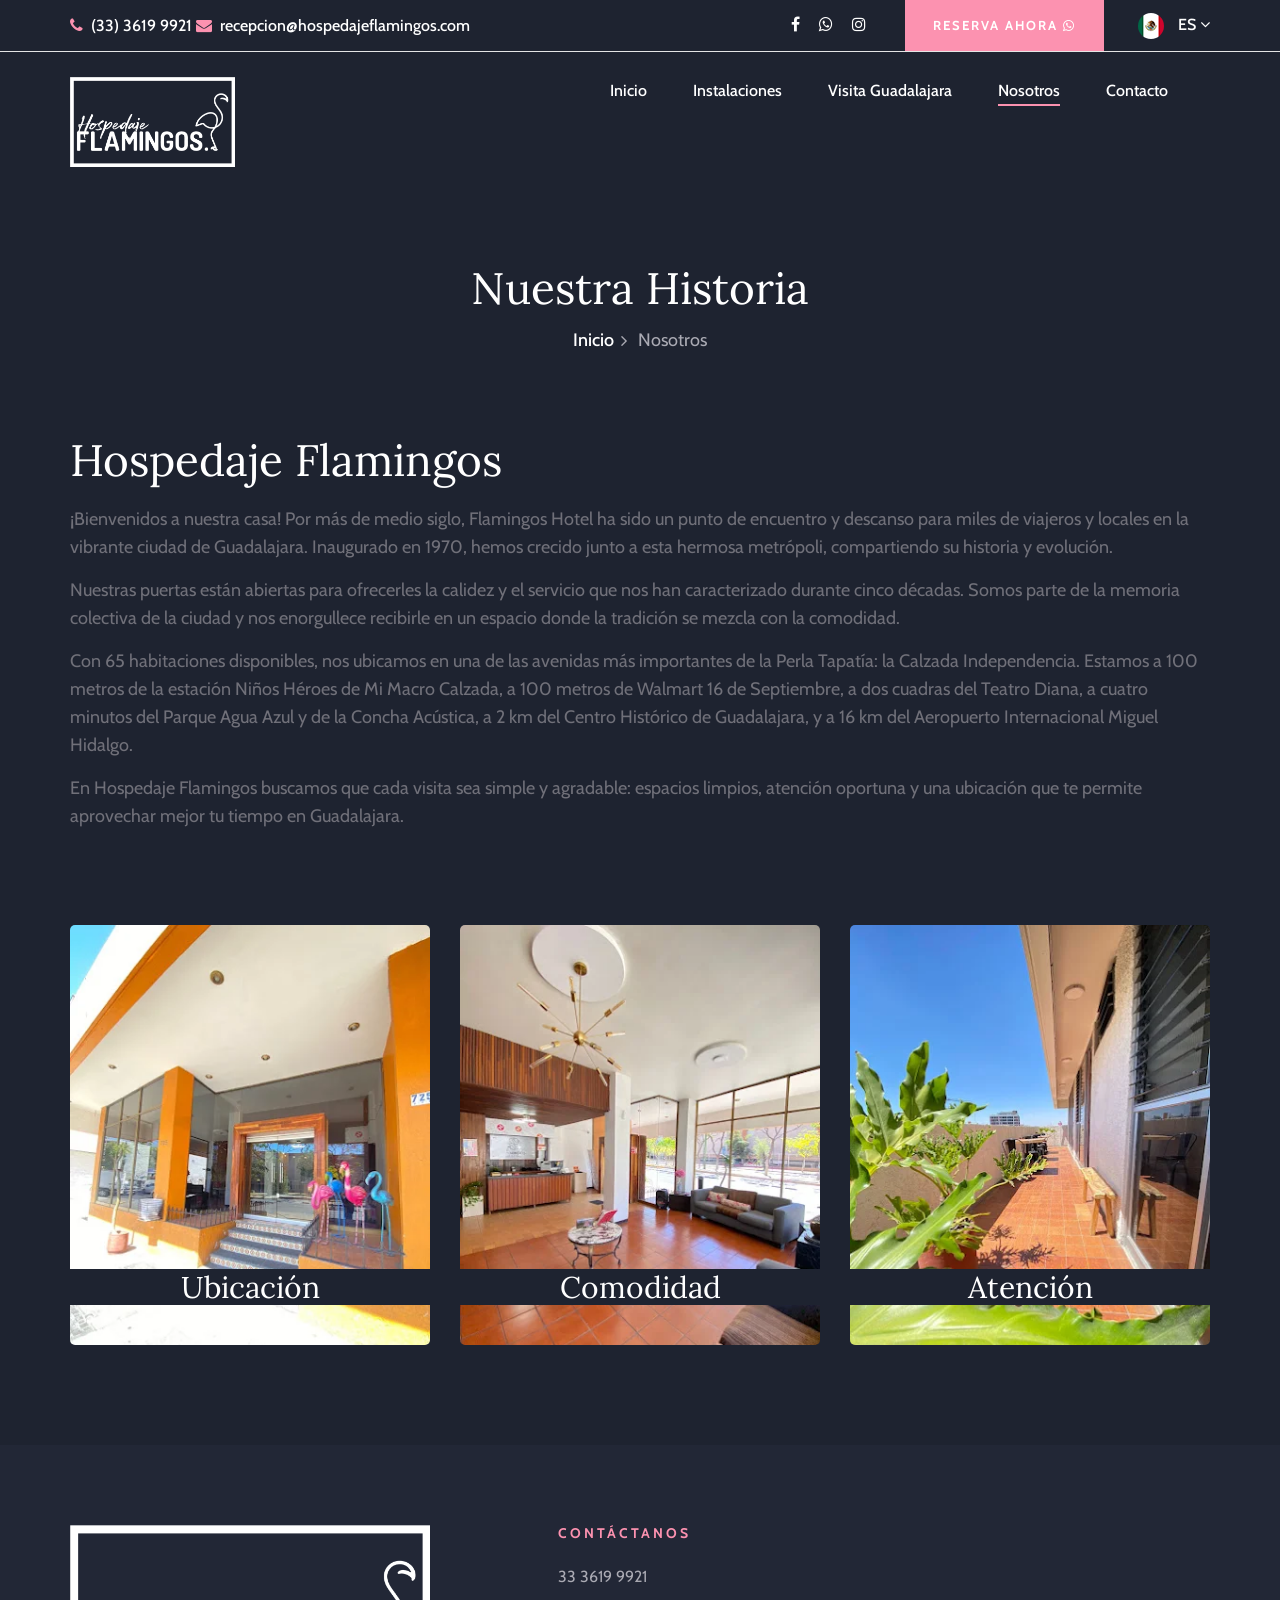
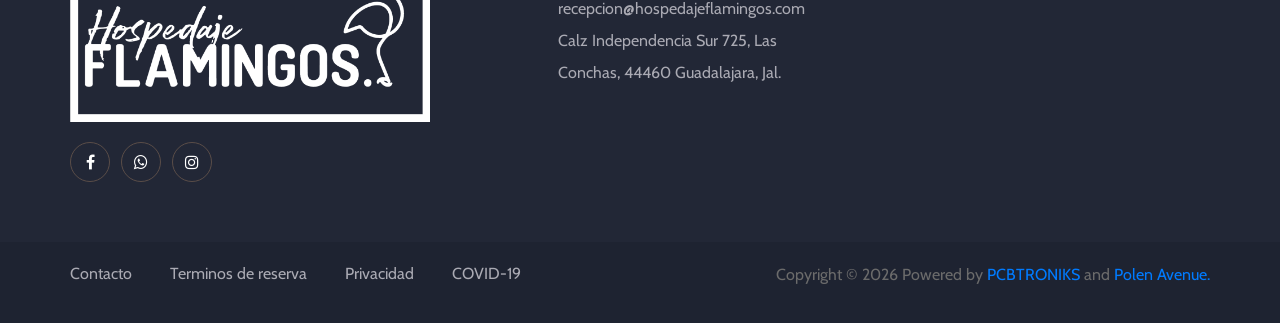
<file: about-us.html>
﻿<!DOCTYPE html>
<html lang="es">

<head>
    <meta charset="UTF-8">
    <meta name="description"
        content="Hospedaje Flamingos en Guadalajara: habitaciones cómodas, ubicación céntrica y atención para una estancia práctica y agradable.">
    <meta name="keywords"
        content="Hospedaje Flamingos, Guadalajara, hotel en Guadalajara, centro, habitaciones, wifi, restaurante, recepción 24 horas">
    <meta name="viewport" content="width=device-width, initial-scale=1.0">
    <meta http-equiv="X-UA-Compatible" content="ie=edge">
    <title>Hospedaje Flamingos - Hotel en Guadalajara</title>

    <!-- Google Font -->
    <link href="https://fonts.googleapis.com/css?family=Lora:400,700&display=swap" rel="stylesheet">
    <link href="https://fonts.googleapis.com/css?family=Cabin:400,500,600,700&display=swap" rel="stylesheet">

    <!-- icon -->
    <link rel="apple-touch-icon" sizes="60x60" href="img/apple-icon-60x60.png">
    <link rel="apple-touch-icon" sizes="72x72" href="img/apple-icon-72x72.png">
    <link rel="apple-touch-icon" sizes="76x76" href="img/apple-icon-76x76.png">
    <link rel="apple-touch-icon" sizes="114x114" href="img/apple-icon-114x114.png">
    <link rel="apple-touch-icon" sizes="120x120" href="img/apple-icon-120x120.png">
    <link rel="apple-touch-icon" sizes="144x144" href="img/apple-icon-144x144.png">
    <link rel="apple-touch-icon" sizes="152x152" href="img/apple-icon-152x152.png">
    <link rel="apple-touch-icon" sizes="180x180" href="img/apple-icon-180x180.png">
    <link rel="icon" type="image/png" sizes="192x192" href="img/android-icon-192x192.png">
    <link rel="icon" type="image/png" sizes="32x32" href="img/favicon-32x32.png">
    <link rel="icon" type="image/png" sizes="96x96" href="img/favicon-96x96.png">
    <link rel="icon" type="image/png" sizes="16x16" href="img/favicon-16x16.png">
    <link rel="manifest" href="img/manifest.json">
    <meta name="msapplication-TileColor" content="#ffffff">
    <meta name="msapplication-TileImage" content="img/ms-icon-144x144.png">
    <meta name="theme-color" content="#ffffff">

    <!-- Css Styles -->
    <link rel="stylesheet" href="css/bootstrap.min.css" type="text/css">
    <link rel="stylesheet" href="css/font-awesome.min.css" type="text/css">
    <link rel="stylesheet" href="css/elegant-icons.css" type="text/css">
    <link rel="stylesheet" href="css/flaticon.css" type="text/css">
    <link rel="stylesheet" href="css/owl.carousel.min.css" type="text/css">
    <link rel="stylesheet" href="css/nice-select.css" type="text/css">
    <link rel="stylesheet" href="css/jquery-ui.min.css" type="text/css">
    <link rel="stylesheet" href="css/magnific-popup.css" type="text/css">
    <link rel="stylesheet" href="css/slicknav.min.css" type="text/css">
    <link rel="stylesheet" href="css/style.css?v=6" type="text/css">
</head>

<body style="background-color: #1e2330; color: white;">
    <!-- Page Preloder -->
    <div id="preloder" style="background-color: #1e2330;">
        <div class="loader"></div>
    </div>

    <!-- Offcanvas Menu Section Begin MOBIL-->
    <div class="offcanvas-menu-overlay"></div>
    <div class="canvas-open">
        <i class="icon_menu"></i>
    </div>
    <div class="offcanvas-menu-wrapper">
        <div class="canvas-close">
            <i class="icon_close"></i>
        </div>
        <div class="header-configure-area">
            <div class="language-option">
                <img src="img/flag-mx.png" alt="">
                <span>ES <i class="fa fa-angle-down"></i></span>
                <div class="flag-dropdown">
                    <ul>
                        <li><a href="#">EN</a></li>
                    </ul>
                </div>
            </div>
            <a href="https://flamingos.pcbtroniks.com/direct-booking" class="bk-btn">Reserva Ahora
        </div>
        <nav class="mainmenu mobile-menu">
            <ul>
                <li><a href="./index.html">Inicio</a></li>
                <li><a href="./rooms.html">Instalaciones</a></li>
                <li class="active"><a href="./about-us.html">Nosotros</a></li>
                <li><a href="./contact.html">Contacto</a></li>
            </ul>
        </nav>
        <div id="mobile-menu-wrap"></div>
        <div class="top-social">
            <a href="https://www.facebook.com/flamingoshospedaje/" target="_blank"><i class="fa fa-facebook"></i></a>
            <a href="https://api.whatsapp.com/send?phone=523318360271&text=Me%20interesa%20saber%20m%C3%A1s%20acerca%20del%20hotel."
                target="_blank">
                <i class="fa fa-whatsapp"></i></a>
            <a href="https://www.instagram.com/flamingoshospedaje/" target="_blank"><i class="fa fa-instagram"></i></a>
        </div>
        <ul class="top-widget">
            <li><i class="fa fa-phone"></i> (33) 3619 9921</li>
            <li><i class="fa fa-envelope"></i> recepcion@hospedajeflamingos.com</li>
        </ul>
    </div>
    <!-- Offcanvas Menu Section End MOBIL-->

    <!-- Header Section Begin -->
    <header class="header-section">
        <div class="top-nav">
            <div class="container">
                <div class="row">
                    <div class="col-lg-6">
                        <ul class="tn-left">
                            <a href="tel:3336199921">
                                <li><i class="fa fa-phone"></i> (33) 3619 9921</li>
                            </a>
                            <li><i class="fa fa-envelope"></i> recepcion@hospedajeflamingos.com</li>
                        </ul>
                    </div>
                    <div class="col-lg-6">
                        <div class="tn-right">
                            <div class="top-social">
                                <a href="https://www.facebook.com/flamingoshospedaje/" target="_blank"><i
                                        class="fa fa-facebook"></i></a>
                                <a href="https://api.whatsapp.com/send?phone=+523318360271&text=Hola%20tengo%20inter%C3%A9s%20en%20reservar%20una%20habitaci%C3%B3n,%20me%20podr%C3%ADan%20dar%20m%C3%A1s%20informaci%C3%B3n?"
                                    target="_blank">
                                    <i class="fa fa-whatsapp"></i></a>
                                <a href="https://www.instagram.com/flamingoshospedaje/" target="_blank"><i
                                        class="fa fa-instagram"></i></a>
                            </div>
                            <a href="https://flamingos.pcbtroniks.com/direct-booking" class="bk-btn">Reserva Ahora <i
                                    class="fa fa-whatsapp"></i></a>
                            <div class="language-option">
                                <img src="img/flag-mx.png" alt="hotel-mexicano-lujoso">
                                <span>ES <i class="fa fa-angle-down"></i></span>
                                <div class="flag-dropdown">
                                    <ul>
                                        <li><a href="#">EN</a></li>
                                    </ul>
                                </div>
                            </div>
                        </div>
                    </div>
                </div>
            </div>
        </div>
        <div class="menu-item">
            <div class="container">
                <div class="row">
                    <div class="col-lg-2">
                        <div class="logo">
                            <a href="./index.html">
                                <img src="img/footer-logo.png" alt="Hospedaje Flamingos en Guadalajara">
                            </a>
                        </div>
                    </div>
                    <div class="col-lg-10">
                        <div class="nav-menu">
                            <nav class="mainmenu">
                                <ul>
                                    <li><a href="./index.html">Inicio</a></li>
                                    <li><a href="javascript:void(0)">Instalaciones</a>
                                        <ul class="dropdown">
                                            <li><a href="./rooms.html">Habitaciones</a></li>
                                            <li><a href="././rooms-restaurant.html">Restaurante</a></li>
                                        </ul>
                                    </li>
                                    <li><a href="./visita-gdl.html">Visita Guadalajara</a></li>
                                    <li class="active"><a href="./about-us.html">Nosotros</a></li>
                                    <li><a href="./contact.html">Contacto</a></li>
                                </ul>
                            </nav>
                        </div>
                    </div>
                </div>
            </div>
        </div>
    </header>
    <!-- Header End -->

    <!-- Breadcrumb Section Begin -->
    <div class="breadcrumb-section">
        <div class="container">
            <div class="row">
                <div class="col-lg-12">
                    <div class="breadcrumb-text">
                        <h2>Nuestra Historia</h2>
                        <div class="bt-option">
                            <a href="./index.html">Inicio</a>
                            <span>Nosotros</span>
                        </div>
                    </div>
                </div>
            </div>
        </div>
    </div>
    <!-- Breadcrumb Section End -->

    <!-- About Us Page Section Begin -->
    <section class="aboutus-page-section spad">
        <div class="container">
            <div class="about-page-text">
                <div class="row">
                    <div class="col">
                        <div class="ap-title">
                            <h2>Hospedaje Flamingos</h2>

                            <p>¡Bienvenidos a nuestra casa! Por más de medio siglo, Flamingos Hotel
                                ha sido un punto de encuentro y descanso para miles de viajeros y locales en
                                la vibrante ciudad de Guadalajara. Inaugurado en 1970, hemos crecido junto
                                a esta hermosa metrópoli, compartiendo su historia y evolución. </p>

                            <p>
                                Nuestras puertas están abiertas para ofrecerles la calidez y el servicio que nos
                                han caracterizado durante cinco décadas. Somos parte de la memoria
                                colectiva de la ciudad y nos enorgullece recibirle en un espacio donde la
                                tradición se mezcla con la comodidad.
                            </p>

                            <p>
                                Con 65 habitaciones disponibles, nos ubicamos en una de las avenidas más
                                importantes de la Perla Tapatía: la Calzada Independencia. Estamos a 100
                                metros de la estación Niños Héroes de Mi Macro Calzada, a 100 metros de
                                Walmart 16 de Septiembre, a dos cuadras del Teatro Diana, a cuatro minutos
                                del Parque Agua Azul y de la Concha Acústica, a 2 km del Centro Histórico de
                                Guadalajara, y a 16 km del Aeropuerto Internacional Miguel Hidalgo.
                            </p>

                            <p>
                                En Hospedaje Flamingos buscamos que cada visita sea simple y agradable: espacios
                                limpios, atención oportuna y una ubicación que te permite aprovechar mejor tu tiempo en
                                Guadalajara.
                            </p>

                        </div>
                    </div>
                </div>
            </div>
            <div class="about-page-services">
                <div class="row">
                    <div class="col-md-4">
                        <div class="ap-service-item set-bg" data-setbg="img/about/about-p1.webp"
                            alt="hotel-comodo-en-guadalajara">
                            <div class="api-text">
                                <h3 style="background-color: #1e2330;">Ubicación</h3>
                            </div>
                        </div>
                    </div>
                    <div class="col-md-4">
                        <div class="ap-service-item set-bg" data-setbg="img/about/about-p2.webp"
                            alt="hotel-lujoso-en-guadalajara">
                            <div class="api-text">
                                <h3 style="background-color: #1e2330;">Comodidad</h3>
                            </div>
                        </div>
                    </div>
                    <div class="col-md-4">
                        <div class="ap-service-item set-bg" data-setbg="img/about/about-p3.webp"
                            alt="hotel-silencioso-en-guadalajara">
                            <div class="api-text">
                                <h3 style="background-color: #1e2330;">Atención</h3>
                            </div>
                        </div>
                    </div>
                </div>
            </div>
        </div>
    </section>
    <!-- About Us Page Section End -->

    <!-- Video Section Begin -->
    <!-- <section class="video-section set-bg" data-setbg="img/video-bg.jpg">
        <div class="container">
            <div class="row">
                <div class="col-lg-12">
                    <div class="video-text">
                        <h2>Discover Our Hotel & Services.</h2>
                        <p>It S Hurricane Season But We Are Visiting Hilton Head Island</p>
                        <a href="https://www.youtube.com/watch?v=EzKkl64rRbM" class="play-btn video-popup"><img
                                src="img/play.png" alt=""></a>
                    </div>
                </div>
            </div>
        </div>
    </section> -->
    <!-- Video Section End -->

    <!-- Gallery Section Begin -->
    <!-- <section class="gallery-section spad">
        <div class="container">
            <div class="row">
                <div class="col-lg-12">
                    <div class="section-title">
                        <span>Galeria</span>
                        <h2>Descubre trabajo Mexicano</h2>
                    </div>
                </div>
            </div>
            <div class="row">
                <div class="col-lg-6"> -->
    <!-- 576x279 -->
    <!-- <div class="gallery-item set-bg" data-setbg="img/gallery/gallery-1.jpg">
                        <div class="gi-text">
                            <h3>Obra No. 1 $1000</h3>
                        </div>
                    </div>
                    <div class="row">
                        <div class="col-sm-6"> -->
    <!-- 279x279 -->
    <!-- <div class="gallery-item set-bg" data-setbg="img/gallery/gallery-3.jpg">
                                <div class="gi-text">
                                    <h3>Obra No. 2</h3>
                                </div>
                            </div>
                        </div>
                        <div class="col-sm-6"> -->
    <!-- 279x279 -->
    <!-- <div class="gallery-item set-bg" data-setbg="img/gallery/gallery-4.jpg">
                                <div class="gi-text">
                                    <h3>Obra No. 3</h3>
                                </div>
                            </div>
                        </div>
                    </div>
                </div>
                <div class="col-lg-6"> -->
    <!-- 576x576 -->
    <!-- <div class="gallery-item large-item set-bg" data-setbg="img/gallery/gallery-2.jpg">
                        <div class="gi-text">
                            <h3>Obra No. 4 $500</h3>
                        </div>
                    </div>
                </div>
            </div>
        </div>
    </section> -->
    <!-- Gallery Section End -->

    <!-- Footer Section Begin -->
    <footer class="footer-section">
        <div class="container">
            <div class="footer-text">
                <div class="row">
                    <div class="col-lg-4">
                        <div class="ft-about">
                            <div class="logo">
                                <a href="#">
                                    <img src="img/footer-logo.png" alt="">
                                </a>
                            </div>
                            <!-- <p>We inspire and reach millions of travelers<br /> across 90 local websites</p> -->
                            <div class="fa-social">
                                <a href="https://www.facebook.com/flamingoshospedaje/" target="_blank"><i
                                        class="fa fa-facebook"></i></a>
                                <a href="https://api.whatsapp.com/send?phone=523318360271&text=Me%20interesa%20saber%20m%C3%A1s%20acerca%20del%20hotel."
                                    target="_blank">
                                    <i class="fa fa-whatsapp"></i></a>
                                <a href="https://www.instagram.com/flamingoshospedaje/" target="_blank"><i
                                        class="fa fa-instagram"></i></a>
                            </div>
                        </div>
                    </div>
                    <div class="col-lg-3 offset-lg-1">
                        <div class="ft-contact">
                            <h6>Contáctanos</h6>
                            <ul>
                                <li>33 3619 9921</li>
                                <li>recepcion@hospedajeflamingos.com</li>
                                <li>Calz Independencia Sur 725, Las Conchas, 44460 Guadalajara, Jal.</li>
                            </ul>
                        </div>
                    </div>
                    <div class="col-lg-3 offset-lg-1">
                        <div id="cont_6c94ab2ad96cbf66a1eec0f091e3534b">
                            <script type="text/javascript" async
                                src="https://www.theweather.com/wid_loader/6c94ab2ad96cbf66a1eec0f091e3534b"></script>
                        </div>
                        <!-- <div class="ft-newslatter">
                            <h6>New latest</h6>
                            <p>Get the latest updates and offers.</p>
                            <form action="#" class="fn-form">
                                <input type="text" placeholder="Email">
                                <button type="submit"><i class="fa fa-send"></i></button>
                            </form>
                        </div> -->
                    </div>
                </div>
            </div>
        </div>
        <div class="copyright-option">
            <div class="container">
                <div class="row">
                    <div class="col-lg-7">
                        <ul>
                            <li><a href="./contact.html">Contacto</a></li>
                            <li><a href="./terminos.html">Terminos de reserva</a></li>
                            <li><a href="./terminos.html">Privacidad</a></li>
                            <li><a href="./covid-19.html">COVID-19</a></li>
                        </ul>
                    </div>
                    <div class="col-lg-5">
                        <div class="co-text">
                            <p>
                                Copyright &copy;
                                <script>document.write(new Date().getFullYear());</script>
                                Powered by <a href="https://www.pcbtroniks.com/" target="_blank">PCBTRONIKS</a> and
                                <a href="http://polenavenue.com/" target="_blank">Polen Avenue.</a>
                            </p>
                        </div>
                    </div>
                </div>
            </div>
        </div>
    </footer>
    <!-- Footer Section End -->

    <!-- Js Plugins -->
    <script src="js/jquery-3.3.1.min.js"></script>
    <script src="js/bootstrap.min.js"></script>
    <script src="js/jquery.magnific-popup.min.js"></script>
    <script src="js/jquery.nice-select.min.js"></script>
    <script src="js/jquery-ui.min.js"></script>
    <script src="js/jquery.slicknav.js"></script>
    <script src="js/owl.carousel.min.js"></script>
    <script src="js/main.js"></script>
</body>

</html>
</file>
<file: css/elegant-icons.css>
@font-face {
	font-family: 'ElegantIcons';
	src:url('../fonts/ElegantIcons.eot');
	src:url('../fonts/ElegantIcons.eot?#iefix') format('embedded-opentype'),
		url('../fonts/ElegantIcons.woff') format('woff'),
		url('../fonts/ElegantIcons.ttf') format('truetype'),
		url('../fonts/ElegantIcons.svg#ElegantIcons') format('svg');
	font-weight: normal;
	font-style: normal;
}

/* Use the following CSS code if you want to use data attributes for inserting your icons */
[data-icon]:before {
	font-family: 'ElegantIcons';
	content: attr(data-icon);
	speak: none;
	font-weight: normal;
	font-variant: normal;
	text-transform: none;
	line-height: 1;
	-webkit-font-smoothing: antialiased;
	-moz-osx-font-smoothing: grayscale;
}

/* Use the following CSS code if you want to have a class per icon */
/*
Instead of a list of all class selectors,
you can use the generic selector below, but it's slower:
[class*="your-class-prefix"] {
*/
.arrow_up, .arrow_down, .arrow_left, .arrow_right, .arrow_left-up, .arrow_right-up, .arrow_right-down, .arrow_left-down, .arrow-up-down, .arrow_up-down_alt, .arrow_left-right_alt, .arrow_left-right, .arrow_expand_alt2, .arrow_expand_alt, .arrow_condense, .arrow_expand, .arrow_move, .arrow_carrot-up, .arrow_carrot-down, .arrow_carrot-left, .arrow_carrot-right, .arrow_carrot-2up, .arrow_carrot-2down, .arrow_carrot-2left, .arrow_carrot-2right, .arrow_carrot-up_alt2, .arrow_carrot-down_alt2, .arrow_carrot-left_alt2, .arrow_carrot-right_alt2, .arrow_carrot-2up_alt2, .arrow_carrot-2down_alt2, .arrow_carrot-2left_alt2, .arrow_carrot-2right_alt2, .arrow_triangle-up, .arrow_triangle-down, .arrow_triangle-left, .arrow_triangle-right, .arrow_triangle-up_alt2, .arrow_triangle-down_alt2, .arrow_triangle-left_alt2, .arrow_triangle-right_alt2, .arrow_back, .icon_minus-06, .icon_plus, .icon_close, .icon_check, .icon_minus_alt2, .icon_plus_alt2, .icon_close_alt2, .icon_check_alt2, .icon_zoom-out_alt, .icon_zoom-in_alt, .icon_search, .icon_box-empty, .icon_box-selected, .icon_minus-box, .icon_plus-box, .icon_box-checked, .icon_circle-empty, .icon_circle-slelected, .icon_stop_alt2, .icon_stop, .icon_pause_alt2, .icon_pause, .icon_menu, .icon_menu-square_alt2, .icon_menu-circle_alt2, .icon_ul, .icon_ol, .icon_adjust-horiz, .icon_adjust-vert, .icon_document_alt, .icon_documents_alt, .icon_pencil, .icon_pencil-edit_alt, .icon_pencil-edit, .icon_folder-alt, .icon_folder-open_alt, .icon_folder-add_alt, .icon_info_alt, .icon_error-oct_alt, .icon_error-circle_alt, .icon_error-triangle_alt, .icon_question_alt2, .icon_question, .icon_comment_alt, .icon_chat_alt, .icon_vol-mute_alt, .icon_volume-low_alt, .icon_volume-high_alt, .icon_quotations, .icon_quotations_alt2, .icon_clock_alt, .icon_lock_alt, .icon_lock-open_alt, .icon_key_alt, .icon_cloud_alt, .icon_cloud-upload_alt, .icon_cloud-download_alt, .icon_image, .icon_images, .icon_lightbulb_alt, .icon_gift_alt, .icon_house_alt, .icon_genius, .icon_mobile, .icon_tablet, .icon_laptop, .icon_desktop, .icon_camera_alt, .icon_mail_alt, .icon_cone_alt, .icon_ribbon_alt, .icon_bag_alt, .icon_creditcard, .icon_cart_alt, .icon_paperclip, .icon_tag_alt, .icon_tags_alt, .icon_trash_alt, .icon_cursor_alt, .icon_mic_alt, .icon_compass_alt, .icon_pin_alt, .icon_pushpin_alt, .icon_map_alt, .icon_drawer_alt, .icon_toolbox_alt, .icon_book_alt, .icon_calendar, .icon_film, .icon_table, .icon_contacts_alt, .icon_headphones, .icon_lifesaver, .icon_piechart, .icon_refresh, .icon_link_alt, .icon_link, .icon_loading, .icon_blocked, .icon_archive_alt, .icon_heart_alt, .icon_star_alt, .icon_star-half_alt, .icon_star, .icon_star-half, .icon_tools, .icon_tool, .icon_cog, .icon_cogs, .arrow_up_alt, .arrow_down_alt, .arrow_left_alt, .arrow_right_alt, .arrow_left-up_alt, .arrow_right-up_alt, .arrow_right-down_alt, .arrow_left-down_alt, .arrow_condense_alt, .arrow_expand_alt3, .arrow_carrot_up_alt, .arrow_carrot-down_alt, .arrow_carrot-left_alt, .arrow_carrot-right_alt, .arrow_carrot-2up_alt, .arrow_carrot-2dwnn_alt, .arrow_carrot-2left_alt, .arrow_carrot-2right_alt, .arrow_triangle-up_alt, .arrow_triangle-down_alt, .arrow_triangle-left_alt, .arrow_triangle-right_alt, .icon_minus_alt, .icon_plus_alt, .icon_close_alt, .icon_check_alt, .icon_zoom-out, .icon_zoom-in, .icon_stop_alt, .icon_menu-square_alt, .icon_menu-circle_alt, .icon_document, .icon_documents, .icon_pencil_alt, .icon_folder, .icon_folder-open, .icon_folder-add, .icon_folder_upload, .icon_folder_download, .icon_info, .icon_error-circle, .icon_error-oct, .icon_error-triangle, .icon_question_alt, .icon_comment, .icon_chat, .icon_vol-mute, .icon_volume-low, .icon_volume-high, .icon_quotations_alt, .icon_clock, .icon_lock, .icon_lock-open, .icon_key, .icon_cloud, .icon_cloud-upload, .icon_cloud-download, .icon_lightbulb, .icon_gift, .icon_house, .icon_camera, .icon_mail, .icon_cone, .icon_ribbon, .icon_bag, .icon_cart, .icon_tag, .icon_tags, .icon_trash, .icon_cursor, .icon_mic, .icon_compass, .icon_pin, .icon_pushpin, .icon_map, .icon_drawer, .icon_toolbox, .icon_book, .icon_contacts, .icon_archive, .icon_heart, .icon_profile, .icon_group, .icon_grid-2x2, .icon_grid-3x3, .icon_music, .icon_pause_alt, .icon_phone, .icon_upload, .icon_download, .social_facebook, .social_twitter, .social_pinterest, .social_googleplus, .social_tumblr, .social_tumbleupon, .social_wordpress, .social_instagram, .social_dribbble, .social_vimeo, .social_linkedin, .social_rss, .social_deviantart, .social_share, .social_myspace, .social_skype, .social_youtube, .social_picassa, .social_googledrive, .social_flickr, .social_blogger, .social_spotify, .social_delicious, .social_facebook_circle, .social_twitter_circle, .social_pinterest_circle, .social_googleplus_circle, .social_tumblr_circle, .social_stumbleupon_circle, .social_wordpress_circle, .social_instagram_circle, .social_dribbble_circle, .social_vimeo_circle, .social_linkedin_circle, .social_rss_circle, .social_deviantart_circle, .social_share_circle, .social_myspace_circle, .social_skype_circle, .social_youtube_circle, .social_picassa_circle, .social_googledrive_alt2, .social_flickr_circle, .social_blogger_circle, .social_spotify_circle, .social_delicious_circle, .social_facebook_square, .social_twitter_square, .social_pinterest_square, .social_googleplus_square, .social_tumblr_square, .social_stumbleupon_square, .social_wordpress_square, .social_instagram_square, .social_dribbble_square, .social_vimeo_square, .social_linkedin_square, .social_rss_square, .social_deviantart_square, .social_share_square, .social_myspace_square, .social_skype_square, .social_youtube_square, .social_picassa_square, .social_googledrive_square, .social_flickr_square, .social_blogger_square, .social_spotify_square, .social_delicious_square, .icon_printer, .icon_calulator, .icon_building, .icon_floppy, .icon_drive, .icon_search-2, .icon_id, .icon_id-2, .icon_puzzle, .icon_like, .icon_dislike, .icon_mug, .icon_currency, .icon_wallet, .icon_pens, .icon_easel, .icon_flowchart, .icon_datareport, .icon_briefcase, .icon_shield, .icon_percent, .icon_globe, .icon_globe-2, .icon_target, .icon_hourglass, .icon_balance, .icon_rook, .icon_printer-alt, .icon_calculator_alt, .icon_building_alt, .icon_floppy_alt, .icon_drive_alt, .icon_search_alt, .icon_id_alt, .icon_id-2_alt, .icon_puzzle_alt, .icon_like_alt, .icon_dislike_alt, .icon_mug_alt, .icon_currency_alt, .icon_wallet_alt, .icon_pens_alt, .icon_easel_alt, .icon_flowchart_alt, .icon_datareport_alt, .icon_briefcase_alt, .icon_shield_alt, .icon_percent_alt, .icon_globe_alt, .icon_clipboard {
	font-family: 'ElegantIcons';
	speak: none;
	font-style: normal;
	font-weight: normal;
	font-variant: normal;
	text-transform: none;
	line-height: 1;
	-webkit-font-smoothing: antialiased;
}
.arrow_up:before {
	content: "\21";
}
.arrow_down:before {
	content: "\22";
}
.arrow_left:before {
	content: "\23";
}
.arrow_right:before {
	content: "\24";
}
.arrow_left-up:before {
	content: "\25";
}
.arrow_right-up:before {
	content: "\26";
}
.arrow_right-down:before {
	content: "\27";
}
.arrow_left-down:before {
	content: "\28";
}
.arrow-up-down:before {
	content: "\29";
}
.arrow_up-down_alt:before {
	content: "\2a";
}
.arrow_left-right_alt:before {
	content: "\2b";
}
.arrow_left-right:before {
	content: "\2c";
}
.arrow_expand_alt2:before {
	content: "\2d";
}
.arrow_expand_alt:before {
	content: "\2e";
}
.arrow_condense:before {
	content: "\2f";
}
.arrow_expand:before {
	content: "\30";
}
.arrow_move:before {
	content: "\31";
}
.arrow_carrot-up:before {
	content: "\32";
}
.arrow_carrot-down:before {
	content: "\33";
}
.arrow_carrot-left:before {
	content: "\34";
}
.arrow_carrot-right:before {
	content: "\35";
}
.arrow_carrot-2up:before {
	content: "\36";
}
.arrow_carrot-2down:before {
	content: "\37";
}
.arrow_carrot-2left:before {
	content: "\38";
}
.arrow_carrot-2right:before {
	content: "\39";
}
.arrow_carrot-up_alt2:before {
	content: "\3a";
}
.arrow_carrot-down_alt2:before {
	content: "\3b";
}
.arrow_carrot-left_alt2:before {
	content: "\3c";
}
.arrow_carrot-right_alt2:before {
	content: "\3d";
}
.arrow_carrot-2up_alt2:before {
	content: "\3e";
}
.arrow_carrot-2down_alt2:before {
	content: "\3f";
}
.arrow_carrot-2left_alt2:before {
	content: "\40";
}
.arrow_carrot-2right_alt2:before {
	content: "\41";
}
.arrow_triangle-up:before {
	content: "\42";
}
.arrow_triangle-down:before {
	content: "\43";
}
.arrow_triangle-left:before {
	content: "\44";
}
.arrow_triangle-right:before {
	content: "\45";
}
.arrow_triangle-up_alt2:before {
	content: "\46";
}
.arrow_triangle-down_alt2:before {
	content: "\47";
}
.arrow_triangle-left_alt2:before {
	content: "\48";
}
.arrow_triangle-right_alt2:before {
	content: "\49";
}
.arrow_back:before {
	content: "\4a";
}
.icon_minus-06:before {
	content: "\4b";
}
.icon_plus:before {
	content: "\4c";
}
.icon_close:before {
	content: "\4d";
}
.icon_check:before {
	content: "\4e";
}
.icon_minus_alt2:before {
	content: "\4f";
}
.icon_plus_alt2:before {
	content: "\50";
}
.icon_close_alt2:before {
	content: "\51";
}
.icon_check_alt2:before {
	content: "\52";
}
.icon_zoom-out_alt:before {
	content: "\53";
}
.icon_zoom-in_alt:before {
	content: "\54";
}
.icon_search:before {
	content: "\55";
}
.icon_box-empty:before {
	content: "\56";
}
.icon_box-selected:before {
	content: "\57";
}
.icon_minus-box:before {
	content: "\58";
}
.icon_plus-box:before {
	content: "\59";
}
.icon_box-checked:before {
	content: "\5a";
}
.icon_circle-empty:before {
	content: "\5b";
}
.icon_circle-slelected:before {
	content: "\5c";
}
.icon_stop_alt2:before {
	content: "\5d";
}
.icon_stop:before {
	content: "\5e";
}
.icon_pause_alt2:before {
	content: "\5f";
}
.icon_pause:before {
	content: "\60";
}
.icon_menu:before {
	content: "\61";
}
.icon_menu-square_alt2:before {
	content: "\62";
}
.icon_menu-circle_alt2:before {
	content: "\63";
}
.icon_ul:before {
	content: "\64";
}
.icon_ol:before {
	content: "\65";
}
.icon_adjust-horiz:before {
	content: "\66";
}
.icon_adjust-vert:before {
	content: "\67";
}
.icon_document_alt:before {
	content: "\68";
}
.icon_documents_alt:before {
	content: "\69";
}
.icon_pencil:before {
	content: "\6a";
}
.icon_pencil-edit_alt:before {
	content: "\6b";
}
.icon_pencil-edit:before {
	content: "\6c";
}
.icon_folder-alt:before {
	content: "\6d";
}
.icon_folder-open_alt:before {
	content: "\6e";
}
.icon_folder-add_alt:before {
	content: "\6f";
}
.icon_info_alt:before {
	content: "\70";
}
.icon_error-oct_alt:before {
	content: "\71";
}
.icon_error-circle_alt:before {
	content: "\72";
}
.icon_error-triangle_alt:before {
	content: "\73";
}
.icon_question_alt2:before {
	content: "\74";
}
.icon_question:before {
	content: "\75";
}
.icon_comment_alt:before {
	content: "\76";
}
.icon_chat_alt:before {
	content: "\77";
}
.icon_vol-mute_alt:before {
	content: "\78";
}
.icon_volume-low_alt:before {
	content: "\79";
}
.icon_volume-high_alt:before {
	content: "\7a";
}
.icon_quotations:before {
	content: "\7b";
}
.icon_quotations_alt2:before {
	content: "\7c";
}
.icon_clock_alt:before {
	content: "\7d";
}
.icon_lock_alt:before {
	content: "\7e";
}
.icon_lock-open_alt:before {
	content: "\e000";
}
.icon_key_alt:before {
	content: "\e001";
}
.icon_cloud_alt:before {
	content: "\e002";
}
.icon_cloud-upload_alt:before {
	content: "\e003";
}
.icon_cloud-download_alt:before {
	content: "\e004";
}
.icon_image:before {
	content: "\e005";
}
.icon_images:before {
	content: "\e006";
}
.icon_lightbulb_alt:before {
	content: "\e007";
}
.icon_gift_alt:before {
	content: "\e008";
}
.icon_house_alt:before {
	content: "\e009";
}
.icon_genius:before {
	content: "\e00a";
}
.icon_mobile:before {
	content: "\e00b";
}
.icon_tablet:before {
	content: "\e00c";
}
.icon_laptop:before {
	content: "\e00d";
}
.icon_desktop:before {
	content: "\e00e";
}
.icon_camera_alt:before {
	content: "\e00f";
}
.icon_mail_alt:before {
	content: "\e010";
}
.icon_cone_alt:before {
	content: "\e011";
}
.icon_ribbon_alt:before {
	content: "\e012";
}
.icon_bag_alt:before {
	content: "\e013";
}
.icon_creditcard:before {
	content: "\e014";
}
.icon_cart_alt:before {
	content: "\e015";
}
.icon_paperclip:before {
	content: "\e016";
}
.icon_tag_alt:before {
	content: "\e017";
}
.icon_tags_alt:before {
	content: "\e018";
}
.icon_trash_alt:before {
	content: "\e019";
}
.icon_cursor_alt:before {
	content: "\e01a";
}
.icon_mic_alt:before {
	content: "\e01b";
}
.icon_compass_alt:before {
	content: "\e01c";
}
.icon_pin_alt:before {
	content: "\e01d";
}
.icon_pushpin_alt:before {
	content: "\e01e";
}
.icon_map_alt:before {
	content: "\e01f";
}
.icon_drawer_alt:before {
	content: "\e020";
}
.icon_toolbox_alt:before {
	content: "\e021";
}
.icon_book_alt:before {
	content: "\e022";
}
.icon_calendar:before {
	content: "\e023";
}
.icon_film:before {
	content: "\e024";
}
.icon_table:before {
	content: "\e025";
}
.icon_contacts_alt:before {
	content: "\e026";
}
.icon_headphones:before {
	content: "\e027";
}
.icon_lifesaver:before {
	content: "\e028";
}
.icon_piechart:before {
	content: "\e029";
}
.icon_refresh:before {
	content: "\e02a";
}
.icon_link_alt:before {
	content: "\e02b";
}
.icon_link:before {
	content: "\e02c";
}
.icon_loading:before {
	content: "\e02d";
}
.icon_blocked:before {
	content: "\e02e";
}
.icon_archive_alt:before {
	content: "\e02f";
}
.icon_heart_alt:before {
	content: "\e030";
}
.icon_star_alt:before {
	content: "\e031";
}
.icon_star-half_alt:before {
	content: "\e032";
}
.icon_star:before {
	content: "\e033";
}
.icon_star-half:before {
	content: "\e034";
}
.icon_tools:before {
	content: "\e035";
}
.icon_tool:before {
	content: "\e036";
}
.icon_cog:before {
	content: "\e037";
}
.icon_cogs:before {
	content: "\e038";
}
.arrow_up_alt:before {
	content: "\e039";
}
.arrow_down_alt:before {
	content: "\e03a";
}
.arrow_left_alt:before {
	content: "\e03b";
}
.arrow_right_alt:before {
	content: "\e03c";
}
.arrow_left-up_alt:before {
	content: "\e03d";
}
.arrow_right-up_alt:before {
	content: "\e03e";
}
.arrow_right-down_alt:before {
	content: "\e03f";
}
.arrow_left-down_alt:before {
	content: "\e040";
}
.arrow_condense_alt:before {
	content: "\e041";
}
.arrow_expand_alt3:before {
	content: "\e042";
}
.arrow_carrot_up_alt:before {
	content: "\e043";
}
.arrow_carrot-down_alt:before {
	content: "\e044";
}
.arrow_carrot-left_alt:before {
	content: "\e045";
}
.arrow_carrot-right_alt:before {
	content: "\e046";
}
.arrow_carrot-2up_alt:before {
	content: "\e047";
}
.arrow_carrot-2dwnn_alt:before {
	content: "\e048";
}
.arrow_carrot-2left_alt:before {
	content: "\e049";
}
.arrow_carrot-2right_alt:before {
	content: "\e04a";
}
.arrow_triangle-up_alt:before {
	content: "\e04b";
}
.arrow_triangle-down_alt:before {
	content: "\e04c";
}
.arrow_triangle-left_alt:before {
	content: "\e04d";
}
.arrow_triangle-right_alt:before {
	content: "\e04e";
}
.icon_minus_alt:before {
	content: "\e04f";
}
.icon_plus_alt:before {
	content: "\e050";
}
.icon_close_alt:before {
	content: "\e051";
}
.icon_check_alt:before {
	content: "\e052";
}
.icon_zoom-out:before {
	content: "\e053";
}
.icon_zoom-in:before {
	content: "\e054";
}
.icon_stop_alt:before {
	content: "\e055";
}
.icon_menu-square_alt:before {
	content: "\e056";
}
.icon_menu-circle_alt:before {
	content: "\e057";
}
.icon_document:before {
	content: "\e058";
}
.icon_documents:before {
	content: "\e059";
}
.icon_pencil_alt:before {
	content: "\e05a";
}
.icon_folder:before {
	content: "\e05b";
}
.icon_folder-open:before {
	content: "\e05c";
}
.icon_folder-add:before {
	content: "\e05d";
}
.icon_folder_upload:before {
	content: "\e05e";
}
.icon_folder_download:before {
	content: "\e05f";
}
.icon_info:before {
	content: "\e060";
}
.icon_error-circle:before {
	content: "\e061";
}
.icon_error-oct:before {
	content: "\e062";
}
.icon_error-triangle:before {
	content: "\e063";
}
.icon_question_alt:before {
	content: "\e064";
}
.icon_comment:before {
	content: "\e065";
}
.icon_chat:before {
	content: "\e066";
}
.icon_vol-mute:before {
	content: "\e067";
}
.icon_volume-low:before {
	content: "\e068";
}
.icon_volume-high:before {
	content: "\e069";
}
.icon_quotations_alt:before {
	content: "\e06a";
}
.icon_clock:before {
	content: "\e06b";
}
.icon_lock:before {
	content: "\e06c";
}
.icon_lock-open:before {
	content: "\e06d";
}
.icon_key:before {
	content: "\e06e";
}
.icon_cloud:before {
	content: "\e06f";
}
.icon_cloud-upload:before {
	content: "\e070";
}
.icon_cloud-download:before {
	content: "\e071";
}
.icon_lightbulb:before {
	content: "\e072";
}
.icon_gift:before {
	content: "\e073";
}
.icon_house:before {
	content: "\e074";
}
.icon_camera:before {
	content: "\e075";
}
.icon_mail:before {
	content: "\e076";
}
.icon_cone:before {
	content: "\e077";
}
.icon_ribbon:before {
	content: "\e078";
}
.icon_bag:before {
	content: "\e079";
}
.icon_cart:before {
	content: "\e07a";
}
.icon_tag:before {
	content: "\e07b";
}
.icon_tags:before {
	content: "\e07c";
}
.icon_trash:before {
	content: "\e07d";
}
.icon_cursor:before {
	content: "\e07e";
}
.icon_mic:before {
	content: "\e07f";
}
.icon_compass:before {
	content: "\e080";
}
.icon_pin:before {
	content: "\e081";
}
.icon_pushpin:before {
	content: "\e082";
}
.icon_map:before {
	content: "\e083";
}
.icon_drawer:before {
	content: "\e084";
}
.icon_toolbox:before {
	content: "\e085";
}
.icon_book:before {
	content: "\e086";
}
.icon_contacts:before {
	content: "\e087";
}
.icon_archive:before {
	content: "\e088";
}
.icon_heart:before {
	content: "\e089";
}
.icon_profile:before {
	content: "\e08a";
}
.icon_group:before {
	content: "\e08b";
}
.icon_grid-2x2:before {
	content: "\e08c";
}
.icon_grid-3x3:before {
	content: "\e08d";
}
.icon_music:before {
	content: "\e08e";
}
.icon_pause_alt:before {
	content: "\e08f";
}
.icon_phone:before {
	content: "\e090";
}
.icon_upload:before {
	content: "\e091";
}
.icon_download:before {
	content: "\e092";
}
.social_facebook:before {
	content: "\e093";
}
.social_twitter:before {
	content: "\e094";
}
.social_pinterest:before {
	content: "\e095";
}
.social_googleplus:before {
	content: "\e096";
}
.social_tumblr:before {
	content: "\e097";
}
.social_tumbleupon:before {
	content: "\e098";
}
.social_wordpress:before {
	content: "\e099";
}
.social_instagram:before {
	content: "\e09a";
}
.social_dribbble:before {
	content: "\e09b";
}
.social_vimeo:before {
	content: "\e09c";
}
.social_linkedin:before {
	content: "\e09d";
}
.social_rss:before {
	content: "\e09e";
}
.social_deviantart:before {
	content: "\e09f";
}
.social_share:before {
	content: "\e0a0";
}
.social_myspace:before {
	content: "\e0a1";
}
.social_skype:before {
	content: "\e0a2";
}
.social_youtube:before {
	content: "\e0a3";
}
.social_picassa:before {
	content: "\e0a4";
}
.social_googledrive:before {
	content: "\e0a5";
}
.social_flickr:before {
	content: "\e0a6";
}
.social_blogger:before {
	content: "\e0a7";
}
.social_spotify:before {
	content: "\e0a8";
}
.social_delicious:before {
	content: "\e0a9";
}
.social_facebook_circle:before {
	content: "\e0aa";
}
.social_twitter_circle:before {
	content: "\e0ab";
}
.social_pinterest_circle:before {
	content: "\e0ac";
}
.social_googleplus_circle:before {
	content: "\e0ad";
}
.social_tumblr_circle:before {
	content: "\e0ae";
}
.social_stumbleupon_circle:before {
	content: "\e0af";
}
.social_wordpress_circle:before {
	content: "\e0b0";
}
.social_instagram_circle:before {
	content: "\e0b1";
}
.social_dribbble_circle:before {
	content: "\e0b2";
}
.social_vimeo_circle:before {
	content: "\e0b3";
}
.social_linkedin_circle:before {
	content: "\e0b4";
}
.social_rss_circle:before {
	content: "\e0b5";
}
.social_deviantart_circle:before {
	content: "\e0b6";
}
.social_share_circle:before {
	content: "\e0b7";
}
.social_myspace_circle:before {
	content: "\e0b8";
}
.social_skype_circle:before {
	content: "\e0b9";
}
.social_youtube_circle:before {
	content: "\e0ba";
}
.social_picassa_circle:before {
	content: "\e0bb";
}
.social_googledrive_alt2:before {
	content: "\e0bc";
}
.social_flickr_circle:before {
	content: "\e0bd";
}
.social_blogger_circle:before {
	content: "\e0be";
}
.social_spotify_circle:before {
	content: "\e0bf";
}
.social_delicious_circle:before {
	content: "\e0c0";
}
.social_facebook_square:before {
	content: "\e0c1";
}
.social_twitter_square:before {
	content: "\e0c2";
}
.social_pinterest_square:before {
	content: "\e0c3";
}
.social_googleplus_square:before {
	content: "\e0c4";
}
.social_tumblr_square:before {
	content: "\e0c5";
}
.social_stumbleupon_square:before {
	content: "\e0c6";
}
.social_wordpress_square:before {
	content: "\e0c7";
}
.social_instagram_square:before {
	content: "\e0c8";
}
.social_dribbble_square:before {
	content: "\e0c9";
}
.social_vimeo_square:before {
	content: "\e0ca";
}
.social_linkedin_square:before {
	content: "\e0cb";
}
.social_rss_square:before {
	content: "\e0cc";
}
.social_deviantart_square:before {
	content: "\e0cd";
}
.social_share_square:before {
	content: "\e0ce";
}
.social_myspace_square:before {
	content: "\e0cf";
}
.social_skype_square:before {
	content: "\e0d0";
}
.social_youtube_square:before {
	content: "\e0d1";
}
.social_picassa_square:before {
	content: "\e0d2";
}
.social_googledrive_square:before {
	content: "\e0d3";
}
.social_flickr_square:before {
	content: "\e0d4";
}
.social_blogger_square:before {
	content: "\e0d5";
}
.social_spotify_square:before {
	content: "\e0d6";
}
.social_delicious_square:before {
	content: "\e0d7";
}
.icon_printer:before {
	content: "\e103";
}
.icon_calulator:before {
	content: "\e0ee";
}
.icon_building:before {
	content: "\e0ef";
}
.icon_floppy:before {
	content: "\e0e8";
}
.icon_drive:before {
	content: "\e0ea";
}
.icon_search-2:before {
	content: "\e101";
}
.icon_id:before {
	content: "\e107";
}
.icon_id-2:before {
	content: "\e108";
}
.icon_puzzle:before {
	content: "\e102";
}
.icon_like:before {
	content: "\e106";
}
.icon_dislike:before {
	content: "\e0eb";
}
.icon_mug:before {
	content: "\e105";
}
.icon_currency:before {
	content: "\e0ed";
}
.icon_wallet:before {
	content: "\e100";
}
.icon_pens:before {
	content: "\e104";
}
.icon_easel:before {
	content: "\e0e9";
}
.icon_flowchart:before {
	content: "\e109";
}
.icon_datareport:before {
	content: "\e0ec";
}
.icon_briefcase:before {
	content: "\e0fe";
}
.icon_shield:before {
	content: "\e0f6";
}
.icon_percent:before {
	content: "\e0fb";
}
.icon_globe:before {
	content: "\e0e2";
}
.icon_globe-2:before {
	content: "\e0e3";
}
.icon_target:before {
	content: "\e0f5";
}
.icon_hourglass:before {
	content: "\e0e1";
}
.icon_balance:before {
	content: "\e0ff";
}
.icon_rook:before {
	content: "\e0f8";
}
.icon_printer-alt:before {
	content: "\e0fa";
}
.icon_calculator_alt:before {
	content: "\e0e7";
}
.icon_building_alt:before {
	content: "\e0fd";
}
.icon_floppy_alt:before {
	content: "\e0e4";
}
.icon_drive_alt:before {
	content: "\e0e5";
}
.icon_search_alt:before {
	content: "\e0f7";
}
.icon_id_alt:before {
	content: "\e0e0";
}
.icon_id-2_alt:before {
	content: "\e0fc";
}
.icon_puzzle_alt:before {
	content: "\e0f9";
}
.icon_like_alt:before {
	content: "\e0dd";
}
.icon_dislike_alt:before {
	content: "\e0f1";
}
.icon_mug_alt:before {
	content: "\e0dc";
}
.icon_currency_alt:before {
	content: "\e0f3";
}
.icon_wallet_alt:before {
	content: "\e0d8";
}
.icon_pens_alt:before {
	content: "\e0db";
}
.icon_easel_alt:before {
	content: "\e0f0";
}
.icon_flowchart_alt:before {
	content: "\e0df";
}
.icon_datareport_alt:before {
	content: "\e0f2";
}
.icon_briefcase_alt:before {
	content: "\e0f4";
}
.icon_shield_alt:before {
	content: "\e0d9";
}
.icon_percent_alt:before {
	content: "\e0da";
}
.icon_globe_alt:before {
	content: "\e0de";
}
.icon_clipboard:before {
	content: "\e0e6";
}


	.glyph {
		float: left;
		text-align: center;
		padding: .75em;
		margin: .4em 1.5em .75em 0;
		width: 6em;
text-shadow: none;
	}
        .glyph_big {
        font-size: 128px;
        color: #59c5dc;
        float: left;
        margin-right: 20px;
        }

        .glyph div { padding-bottom: 10px;}

	.glyph input {
		font-family: consolas, monospace;
		font-size: 12px;
		width: 100%;
		text-align: center;
		border: 0;
		box-shadow: 0 0 0 1px #ccc;
		padding: .2em;
                -moz-border-radius: 5px;
                -webkit-border-radius: 5px;
	}
	.centered {
		margin-left: auto;
		margin-right: auto;
	}
	.glyph .fs1 {
		font-size: 2em;
	}
</file>
<file: css/flaticon.css>
/*
  	Flaticon icon font: Flaticon
  	Creation date: 25/01/2019 11:32
  	*/

@font-face {
  font-family: "Flaticon";
  src: url("../fonts/Flaticon.eot");
  src: url("../fonts/Flaticon.eot?#iefix") format("embedded-opentype"),
       url("../fonts/Flaticon.woff") format("woff"),
       url("../fonts/Flaticon.ttf") format("truetype"),
       url("../fonts/Flaticon.svg#Flaticon") format("svg");
  font-weight: normal;
  font-style: normal;
}

@media screen and (-webkit-min-device-pixel-ratio:0) {
  @font-face {
    font-family: "Flaticon";
    src: url("../fonts/Flaticon.svg#Flaticon") format("svg");
  }
}

[class^="flaticon-"]:before, [class*=" flaticon-"]:before,
[class^="flaticon-"]:after, [class*=" flaticon-"]:after {   
  font-family: Flaticon;
  font-size: 50px;
  font-style: normal;
  margin-left: 0;
}

.flaticon-001-luggage:before { content: "\f100"; }
.flaticon-002-breakfast:before { content: "\f101"; }
.flaticon-003-air-conditioner:before { content: "\f102"; }
.flaticon-004-fridge:before { content: "\f103"; }
.flaticon-005-tea:before { content: "\f104"; }
.flaticon-006-dumbbell:before { content: "\f105"; }
.flaticon-007-swimming-pool:before { content: "\f106"; }
.flaticon-008-heater:before { content: "\f107"; }
.flaticon-009-cctv:before { content: "\f108"; }
.flaticon-010-newspaper:before { content: "\f109"; }
.flaticon-011-no-smoking:before { content: "\f10a"; }
.flaticon-012-cocktail:before { content: "\f10b"; }
.flaticon-013-safety-box:before { content: "\f10c"; }
.flaticon-014-ring-bell:before { content: "\f10d"; }
.flaticon-015-door-hanger:before { content: "\f10e"; }
.flaticon-016-washing-machine:before { content: "\f10f"; }
.flaticon-017-sunbed:before { content: "\f110"; }
.flaticon-018-iron:before { content: "\f111"; }
.flaticon-019-television:before { content: "\f112"; }
.flaticon-020-telephone:before { content: "\f113"; }
.flaticon-021-flip-flops:before { content: "\f114"; }
.flaticon-022-clock:before { content: "\f115"; }
.flaticon-023-hair-dryer:before { content: "\f116"; }
.flaticon-024-towel:before { content: "\f117"; }
.flaticon-025-pillow:before { content: "\f118"; }
.flaticon-026-bed:before { content: "\f119"; }
.flaticon-027-mirror:before { content: "\f11a"; }
.flaticon-028-vacuum-cleaner:before { content: "\f11b"; }
.flaticon-029-wifi:before { content: "\f11c"; }
.flaticon-030-bathtub:before { content: "\f11d"; }
.flaticon-031-elevator:before { content: "\f11e"; }
.flaticon-032-armchair:before { content: "\f11f"; }
.flaticon-033-dinner:before { content: "\f120"; }
.flaticon-034-camera:before { content: "\f121"; }
.flaticon-035-eight-ball:before { content: "\f122"; }
.flaticon-036-parking:before { content: "\f123"; }
.flaticon-037-sink:before { content: "\f124"; }
.flaticon-038-five-stars:before { content: "\f125"; }
.flaticon-039-three-stars:before { content: "\f126"; }
.flaticon-040-key-card:before { content: "\f127"; }
.flaticon-041-lamp:before { content: "\f128"; }
.flaticon-042-menu:before { content: "\f129"; }
.flaticon-043-room-service:before { content: "\f12a"; }
.flaticon-044-clock-1:before { content: "\f12b"; }
.flaticon-045-door:before { content: "\f12c"; }
.flaticon-046-toothbrush:before { content: "\f12d"; }
.flaticon-047-calendar:before { content: "\f12e"; }
.flaticon-048-door-handle:before { content: "\f12f"; }
.flaticon-049-power-socket:before { content: "\f130"; }
.flaticon-050-bellboy:before { content: "\f131"; }
.flaticon-051-laundry:before { content: "\f10f"; }
.flaticon-052-transport:before { content: "\f100"; }
</file>
<file: css/nice-select.css>
.nice-select {
  -webkit-tap-highlight-color: transparent;
  background-color: #fff;
  border-radius: 5px;
  border: solid 1px #e8e8e8;
  box-sizing: border-box;
  clear: both;
  cursor: pointer;
  display: block;
  float: left;
  font-family: inherit;
  font-size: 14px;
  font-weight: normal;
  height: 42px;
  line-height: 40px;
  outline: none;
  padding-left: 18px;
  padding-right: 30px;
  position: relative;
  text-align: left !important;
  -webkit-transition: all 0.2s ease-in-out;
  transition: all 0.2s ease-in-out;
  -webkit-user-select: none;
     -moz-user-select: none;
      -ms-user-select: none;
          user-select: none;
  white-space: nowrap;
  width: auto; }
  .nice-select:hover {
    border-color: #dbdbdb; }
  .nice-select:active, .nice-select.open, .nice-select:focus {
    border-color: #999; }
  .nice-select:after {
    border-bottom: 2px solid #999;
    border-right: 2px solid #999;
    content: '';
    display: block;
    height: 5px;
    margin-top: -4px;
    pointer-events: none;
    position: absolute;
    right: 12px;
    top: 50%;
    -webkit-transform-origin: 66% 66%;
        -ms-transform-origin: 66% 66%;
            transform-origin: 66% 66%;
    -webkit-transform: rotate(45deg);
        -ms-transform: rotate(45deg);
            transform: rotate(45deg);
    -webkit-transition: all 0.15s ease-in-out;
    transition: all 0.15s ease-in-out;
    width: 5px; }
  .nice-select.open:after {
    -webkit-transform: rotate(-135deg);
        -ms-transform: rotate(-135deg);
            transform: rotate(-135deg); }
  .nice-select.open .list {
    opacity: 1;
    pointer-events: auto;
    -webkit-transform: scale(1) translateY(0);
        -ms-transform: scale(1) translateY(0);
            transform: scale(1) translateY(0); }
  .nice-select.disabled {
    border-color: #ededed;
    color: #999;
    pointer-events: none; }
    .nice-select.disabled:after {
      border-color: #cccccc; }
  .nice-select.wide {
    width: 100%; }
    .nice-select.wide .list {
      left: 0 !important;
      right: 0 !important; }
  .nice-select.right {
    float: right; }
    .nice-select.right .list {
      left: auto;
      right: 0; }
  .nice-select.small {
    font-size: 12px;
    height: 36px;
    line-height: 34px; }
    .nice-select.small:after {
      height: 4px;
      width: 4px; }
    .nice-select.small .option {
      line-height: 34px;
      min-height: 34px; }
  .nice-select .list {
    background-color: #fff;
    border-radius: 5px;
    box-shadow: 0 0 0 1px rgba(68, 68, 68, 0.11);
    box-sizing: border-box;
    margin-top: 4px;
    opacity: 0;
    overflow: hidden;
    padding: 0;
    pointer-events: none;
    position: absolute;
    top: 100%;
    left: 0;
    -webkit-transform-origin: 50% 0;
        -ms-transform-origin: 50% 0;
            transform-origin: 50% 0;
    -webkit-transform: scale(0.75) translateY(-21px);
        -ms-transform: scale(0.75) translateY(-21px);
            transform: scale(0.75) translateY(-21px);
    -webkit-transition: all 0.2s cubic-bezier(0.5, 0, 0, 1.25), opacity 0.15s ease-out;
    transition: all 0.2s cubic-bezier(0.5, 0, 0, 1.25), opacity 0.15s ease-out;
    z-index: 9; }
    .nice-select .list:hover .option:not(:hover) {
      background-color: transparent !important; }
  .nice-select .option {
    cursor: pointer;
    font-weight: 400;
    line-height: 40px;
    list-style: none;
    min-height: 40px;
    outline: none;
    padding-left: 18px;
    padding-right: 29px;
    text-align: left;
    -webkit-transition: all 0.2s;
    transition: all 0.2s; }
    .nice-select .option:hover, .nice-select .option.focus, .nice-select .option.selected.focus {
      background-color: #f6f6f6; }
    .nice-select .option.selected {
      font-weight: bold; }
    .nice-select .option.disabled {
      background-color: transparent;
      color: #999;
      cursor: default; }

.no-csspointerevents .nice-select .list {
  display: none; }

.no-csspointerevents .nice-select.open .list {
  display: block; }
</file>
<file: css/style.css>
/******************************************************************
  Template Name: Sona
  Description: Sona Hotel Html Template
  Author: Colorlib
  Author URI: https://colorlib.com
  Version: 1.0
  Created: Colorlib
******************************************************************/

/*------------------------------------------------------------------
[Table of contents]

1.  Template default CSS
	1.1	Variables
	1.2	Mixins
	1.3	Flexbox
	1.4	Reset
2.  Helper Css
3.  Header Section
4.  Hero Section
5.  About Section
6.  Services Section
7.  Testimonial Section
8.  Blog Section
9.  Contact
10.  Footer Style

-------------------------------------------------------------------*/

/*----------------------------------------*/

/* Template default CSS
/*----------------------------------------*/

html,
body {
	height: 100%;
	font-family: "Cabin", sans-serif;
	-webkit-font-smoothing: antialiased;
	font-smoothing: antialiased;
	background-color: #1e2330;
}

h1,
h2,
h3,
h4,
h5,
h6 {
	margin: 0;
	color: #111111;
	font-weight: 400;
	font-family: "Lora", serif;
}

.main-title {
	color: white;
	font-size: 100px !important;
	background: linear-gradient(to right, white, #f06f9a) !important;
	background-clip: text !important;
	-webkit-background-clip: text !important;
	color: transparent !important;
	font-weight: bold !important;
}

h1 {
	font-size: 70px;
}

h2 {
	font-size: 36px;
}

h3 {
	font-size: 30px;
}

h4 {
	font-size: 24px;
}

h5 {
	font-size: 18px;
}

h6 {
	font-size: 16px;
}

p {
	font-size: 16px;
	font-family: "Cabin", sans-serif;
	color: #6b6b6b;
	font-weight: 400;
	line-height: 26px;
	margin: 0 0 15px 0;
}

img {
	max-width: 100%;
}

input:focus,
select:focus,
button:focus,
textarea:focus {
	outline: none;
}

a:hover,
a:focus {
	text-decoration: none;
	outline: none;
	color: white !important;
}

ul,
ol {
	padding: 0;
	margin: 0;
}

/*---------------------
  Helper CSS
-----------------------*/

.overlay {
	position: absolute;
	width: 100%;
	height: 100%;
	left: 0;
	top: 0;
	background: rgba(0, 0, 0, 0.5);
	z-index: 1;
}

.section-title {
	text-align: center;
	margin-bottom: 22px;
}

.section-title span {
	font-size: 14px;
	color: #fc92b0 !important;
	font-weight: 700;
	text-transform: uppercase;
	letter-spacing: 2px;
}

.section-title h2 {
	font-size: 44px;
	color: white !important;
	line-height: 58px;
	margin-top: 10px;
}

.set-bg {
	background-repeat: no-repeat;
	background-size: cover;
	background-position: top center;
}

.spad {
	padding-top: 100px;
	padding-bottom: 100px;
}

.spad-2 {
	padding-top: 50px;
	padding-bottom: 70px;
}

.text-white h1,
.text-white h2,
.text-white h3,
.text-white h4,
.text-white h5,
.text-white h6,
.text-white p,
.text-white span,
.text-white li,
.text-white a {
	color: white !important;
}

/* buttons */

.primary-btn {
	display: inline-block;
	font-size: 13px;
	color: white !important;
	text-transform: uppercase;
	letter-spacing: 2px;
	font-weight: 700;
	position: relative;
}

.primary-btn:after {
	position: absolute;
	left: 0;
	bottom: -5px;
	width: 100%;
	height: 2px;
	background: #fc92b0 !important;
	content: "";
}

/* Preloder */

#preloder {
	position: fixed;
	width: 100%;
	height: 100%;
	top: 0;
	left: 0;
	z-index: 999999;
	background: white !important;
}

.loader {
	width: 40px;
	height: 40px;
	position: absolute;
	top: 50%;
	left: 50%;
	margin-top: -13px;
	margin-left: -13px;
	border-radius: 60px;
	animation: loader 0.8s linear infinite;
	-webkit-animation: loader 0.8s linear infinite;
}

@keyframes loader {
	0% {
		-webkit-transform: rotate(0deg);
		transform: rotate(0deg);
		border: 4px solid #f44336;
		border-left-color: transparent;
	}

	50% {
		-webkit-transform: rotate(180deg);
		transform: rotate(180deg);
		border: 4px solid #673ab7;
		border-left-color: transparent;
	}

	100% {
		-webkit-transform: rotate(360deg);
		transform: rotate(360deg);
		border: 4px solid #f44336;
		border-left-color: transparent;
	}
}

@-webkit-keyframes loader {
	0% {
		-webkit-transform: rotate(0deg);
		border: 4px solid #f44336;
		border-left-color: transparent;
	}

	50% {
		-webkit-transform: rotate(180deg);
		border: 4px solid #673ab7;
		border-left-color: transparent;
	}

	100% {
		-webkit-transform: rotate(360deg);
		border: 4px solid #f44336;
		border-left-color: transparent;
	}
}

.spacial-controls {
	position: fixed;
	width: 111px;
	height: 91px;
	top: 0;
	right: 0;
	z-index: 999;
}

.spacial-controls .search-switch {
	display: block;
	height: 100%;
	padding-top: 30px;
	background: #323232;
	text-align: center;
	cursor: pointer;
}

.search-model {
	display: none;
	position: fixed;
	/* width: 100%; */
	height: 100%;
	left: 0;
	top: 0;
	background: #000;
	z-index: 99999;
}

.search-model-form {
	padding: 0 15px;
}

.search-model-form input {
	width: 500px;
	font-size: 40px;
	border: none;
	border-bottom: 2px solid #333;
	background: none;
	color: #999;
}

.search-close-switch {
	position: absolute;
	width: 50px;
	height: 50px;
	background: #333;
	color: white !important;
	text-align: center;
	border-radius: 50%;
	font-size: 28px;
	line-height: 28px;
	top: 30px;
	cursor: pointer;
	display: -webkit-box;
	display: -ms-flexbox;
	display: flex;
	-webkit-box-align: center;
	-ms-flex-align: center;
	align-items: center;
	-webkit-box-pack: center;
	-ms-flex-pack: center;
	justify-content: center;
}

/*---------------------
  Header
-----------------------*/

.top-nav {
	border-bottom: 1px solid #e5e5e5;
}

.top-nav .tn-left li {
	list-style: none;
	display: inline-block;
	font-size: 16px;
	color: white !important;
	font-weight: 500;
	padding: 14px 0 12px;
	margin-right: 64px;
	position: relative;
}

.top-nav .tn-left li:after {
	position: absolute;
	right: -32px;
	top: 0;
	width: 1px;
	height: 100%;
	background: #e5e5e5;
	content: "";
}

.top-nav .tn-left li:last-child {
	margin-right: 0;
}

.top-nav .tn-left li:last-child:after {
	display: none;
}

.top-nav .tn-left li i {
	color: #fc92b0 !important;
	margin-right: 4px;
}

.top-nav .tn-right {
	text-align: right;
}

.top-nav .tn-right .top-social {
	display: inline-block;
	margin-right: 35px;
	padding: 13px 0;
}

.top-nav .tn-right .top-social a {
	display: inline-block;
	font-size: 16px;
	color: white !important;
	margin-left: 15px;
}

.top-nav .tn-right .bk-btn {
	display: inline-block;
	font-size: 13px;
	font-weight: 700;
	padding: 16px 28px 15px;
	background: #fc92b0 !important;
	color: white !important;
	text-transform: uppercase;
	letter-spacing: 2px;
}

.top-nav .tn-right .language-option {
	display: inline-block;
	margin-left: 30px;
	cursor: pointer;
	padding: 13px 0px 11px;
	position: relative;
}

.top-nav .tn-right .language-option:hover .flag-dropdown {
	top: 40px;
	opacity: 1;
	visibility: visible;
}

.top-nav .tn-right .language-option img {
	height: 26px;
	width: 26px;
	border-radius: 50%;
	margin-right: 10px;
}

.top-nav .tn-right .language-option span {
	font-size: 16px;
	color: white !important;
	text-transform: uppercase;
	font-weight: 500;
}

.top-nav .tn-right .language-option .flag-dropdown {
	position: absolute;
	left: 0;
	top: 60px;
	width: 100px;
	background: white !important;
	display: block;
	padding: 10px 15px;
	-webkit-box-shadow: 0px 9px 10px rgba(25, 25, 26, 0.2);
	box-shadow: 0px 9px 10px rgba(25, 25, 26, 0.2);
	opacity: 0;
	visibility: hidden;
	-webkit-transition: all 0.3s;
	-o-transition: all 0.3s;
	transition: all 0.3s;
	z-index: 99;
}

.top-nav .tn-right .language-option .flag-dropdown ul li {
	list-style: none;
	text-align: left;
}

.top-nav .tn-right .language-option .flag-dropdown ul li a {
	font-size: 14px;
	text-transform: uppercase;
	font-weight: 500;
	color: white !important;
	-webkit-transition: all 0.3s;
	-o-transition: all 0.3s;
	transition: all 0.3s;
}

.top-nav .tn-right .language-option .flag-dropdown ul li a:hover {
	color: #fc92b0 !important;
}

.menu-item {
	position: relative;
	z-index: 9;
}

.menu-item .logo {
	padding: 25px 0;
}

.menu-item .logo a {
	display: inline-block;
}

.menu-item .nav-menu {
	text-align: right;
}

.menu-item .nav-menu .mainmenu {
	display: inline-block;
}

.menu-item .nav-menu .mainmenu li {
	list-style: none;
	display: inline-block;
	position: relative;
	z-index: 1;
}

.menu-item .nav-menu .mainmenu li.active a:after {
	opacity: 1;
}

.menu-item .nav-menu .mainmenu li:hover>a:after {
	opacity: 1;
}

.menu-item .nav-menu .mainmenu li:hover .dropdown {
	top: 77px;
	opacity: 1;
	visibility: visible;
}

.menu-item .nav-menu .mainmenu li a {
	font-size: 16px;
	color: white !important;
	margin-right: 42px;
	font-weight: 500;
	display: inline-block;
	padding: 27px 0;
	position: relative;
	-webkit-transition: all 0.3s;
	-o-transition: all 0.3s;
	transition: all 0.3s;
}

.menu-item .nav-menu .mainmenu li a:after {
	position: absolute;
	left: 0;
	top: 52px;
	width: 100%;
	height: 2px;
	background: #fc92b0 !important;
	content: "";
	opacity: 0;
	-webkit-transition: all 0.3s;
	-o-transition: all 0.3s;
	transition: all 0.3s;
}

.menu-item .nav-menu .mainmenu li .dropdown {
	position: absolute;
	left: 0;
	top: 97px;
	width: 180px;
	background: white !important;
	z-index: 9;
	opacity: 0;
	visibility: hidden;
	-webkit-transition: all 0.3s;
	-o-transition: all 0.3s;
	transition: all 0.3s;
	-webkit-box-shadow: 0px 9px 15px rgba(25, 25, 26, 0.05);
	box-shadow: 0px 9px 15px rgba(25, 25, 26, 0.05);
}

.menu-item .nav-menu .mainmenu li .dropdown li {
	list-style: none;
	display: block;
}

.menu-item .nav-menu .mainmenu li .dropdown li a {
	font-size: 16px;
	color: #1e2330 !important;
	display: block;
	text-align: left;
	padding: 8px 15px;
	-webkit-transition: all 0.3s;
	-o-transition: all 0.3s;
	transition: all 0.3s;
}

.menu-item .nav-menu .mainmenu li .dropdown li a:hover {
	color: #fc92b0 !important;
}

.menu-item .nav-menu .mainmenu li .dropdown li a:after {
	display: none;
}

.menu-item .nav-menu .nav-right {
	display: inline-block;
	margin-left: 43px;
	padding: 27px 0px;
}

.menu-item .nav-menu .nav-right i {
	font-size: 16px;
	color: white !important;
	cursor: pointer;
}

.canvas-open {
	display: none;
}

.offcanvas-menu-wrapper {
	display: none;
}

/*---------------------
  Hero
-----------------------*/

.hero-section {
	position: relative;
	padding-bottom: 100px;
}

.hero-section .container {
	position: relative;
	z-index: 5;
}

.hero-text {
	padding-top: 145px;
}

.hero-text h1 {
	font-size: 80px;
	line-height: 90px;
	color: white !important;
	margin-bottom: 16px;
}

.hero-text p {
	font-size: 18px;
	color: white !important;
	line-height: 28px;
	margin-bottom: 35px;
}

.booking-form {
	background: white !important;
	padding: 44px 40px 50px 40px;
	border-radius: 4px;
}

.booking-form h3 {
	color: white !important;
	margin-bottom: 36px;
}

.booking-form form .check-date {
	position: relative;
	margin-bottom: 15px;
}

.booking-form form .check-date label {
	font-size: 14px;
	color: #707079;
	display: block;
	margin-bottom: 10px;
}

.booking-form form .check-date input {
	width: 100%;
	height: 50px;
	border: 1px solid #ebebeb;
	border-radius: 2px;
	font-size: 16px;
	color: white !important;
	text-transform: uppercase;
	font-weight: 500;
	padding-left: 20px;
}

.booking-form form .check-date i {
	color: #fc92b0 !important;
	position: absolute;
	right: 18px;
	bottom: 17px;
}

.booking-form form .select-option {
	margin-bottom: 15px;
}

.booking-form form .select-option label {
	font-size: 14px;
	color: #707079;
	display: block;
	margin-bottom: 10px;
}

.booking-form form .select-option .nice-select {
	border-radius: 2px;
	border: 1px solid #ebebeb;
	height: 50px;
	line-height: 50px;
	outline: none;
	padding-left: 20px;
	width: 100%;
	float: none;
}

.booking-form form .select-option .nice-select:after {
	border-bottom: 2px solid #fc92b0 !important;
	border-right: 2px solid #fc92b0 !important;
	height: 10px;
	margin-top: 0;
	right: 20px;
	width: 10px;
	top: 36%;
}

.booking-form form .select-option .nice-select span {
	font-size: 16px;
	color: white !important;
	text-transform: uppercase;
	font-weight: 500;
}

.booking-form form .select-option .nice-select .list {
	margin-top: 0;
	width: 100%;
}

.booking-form form button {
	display: block;
	font-size: 14px;
	text-transform: uppercase;
	border: 1px solid #fc92b0 !important;
	border-radius: 2px;
	color: #fc92b0 !important;
	font-weight: 500;
	background: transparent;
	width: 100%;
	height: 46px;
	margin-top: 30px;
}

.hero-slider {
	position: absolute;
	width: 100%;
	height: 100%;
	left: 0;
	top: 0;
}

.hero-slider.owl-carousel .owl-dots {
	position: absolute;
	left: 0;
	bottom: 23px;
	width: 100%;
	text-align: center;
}

.hero-slider.owl-carousel .owl-dots button {
	height: 6px;
	width: 6px;
	background: white !important;
	opacity: 0.5;
	border-radius: 50%;
	margin-right: 10px;
	-webkit-transition: all 0.3s;
	-o-transition: all 0.3s;
	transition: all 0.3s;
}

.hero-slider.owl-carousel .owl-dots button.active {
	width: 30px;
	border-radius: 50px;
	opacity: 1;
}

.hero-slider.owl-carousel .owl-dots button:last-child {
	margin-right: 0;
}

.hero-slider .owl-stage-outer,
.hero-slider .owl-stage,
.hero-slider .owl-item,
.hero-slider .hs-item {
	height: 100%;
}

/*---------------------
  About US
-----------------------*/

.about-text {
	text-align: center;
	padding: 0 35px;
}

.about-text p {
	color: white !important;
	font-weight: 500;
}

.about-text p.f-para {
	margin-bottom: 10px;
}

.about-text p.s-para {
	margin-bottom: 35px;
}

.about-text .about-btn {
	color: white !important;
}

.about-pic img {
	min-width: 100%;
}

/*---------------------
  Service Section
-----------------------*/

.services-section {
	padding-bottom: 60px;
	border-top: 1px solid #e5e5e5;
}

.services-section .section-title {
	margin-bottom: 36px;
}

.service-item {
	text-align: center;
	padding: 30px 35px 18px;
	-webkit-transition: all 0.3s;
	-o-transition: all 0.3s;
	transition: all 0.3s;
}

.service-item:hover {
	background: #fc92b0 !important;
}

.service-item:hover i {
	color: white !important;
}

.service-item:hover h4 {
	color: white !important;
}

.service-item:hover p {
	color: white !important;
}

.service-item i {
	display: inline-block;
	color: #fc92b0 !important;
	-webkit-transition: all 0.3s;
	-o-transition: all 0.3s;
	transition: all 0.3s;
}

.service-item h4 {
	color: white !important;
	font-size: 22px;
	margin-bottom: 15px;
	margin-top: 10px;
	-webkit-transition: all 0.3s;
	-o-transition: all 0.3s;
	transition: all 0.3s;
}

.service-item p {
	color: #707079;
	-webkit-transition: all 0.3s;
	-o-transition: all 0.3s;
	transition: all 0.3s;
}

/*------------------------
  Home Page Room Section
-------------------------*/

.hp-room-items {
	margin-left: -15px;
	margin-right: -15px;
	overflow: hidden;
}

.hp-room-items .hp-room-item {
	height: 600px;
	margin-right: -15px;
	position: relative;
	overflow: hidden;
}

.hp-room-items .hp-room-item:hover .hr-text {
	bottom: 135px;
}

.hp-room-items .hp-room-item:hover .hr-text h2 {
	margin-bottom: 30px;
}

.hp-room-items .hp-room-item .hr-text {
	position: absolute;
	left: 45px;
	right: 25px;
	bottom: -200px;
	-webkit-transition: all 0.5s;
	-o-transition: all 0.5s;
	transition: all 0.5s;
}

.hp-room-items .hp-room-item .hr-text h3 {
	color: white !important;
	margin-bottom: 15px;
}

.hp-room-items .hp-room-item .hr-text h2 {
	color: #fc92b0 !important;
	font-weight: 700;
	margin-bottom: 50px;
	-webkit-transition: all 0.2s;
	-o-transition: all 0.2s;
	transition: all 0.2s;
}

.hp-room-items .hp-room-item .hr-text h2 span {
	font-family: "Cabin", sans-serif;
	font-size: 16px;
	font-weight: 400;
	color: white !important;
}

.hp-room-items .hp-room-item .hr-text table {
	margin-bottom: 30px;
}

.hp-room-items .hp-room-item .hr-text table tbody tr td {
	font-size: 16px;
	color: white !important;
	line-height: 36px;
}

.hp-room-items .hp-room-item .hr-text table tbody tr td.r-o {
	width: 120px;
}

.hp-room-items .hp-room-item .hr-text .primary-btn:after {
	background: white !important;
}

/*---------------------
  Testimonial Slider
-----------------------*/

.testimonial-section {
	background: #f9f9f9;
}

.testimonial-section .section-title {
	margin-bottom: 30px;
}

.testimonial-slider.owl-carousel .owl-item img {
	width: auto;
	margin: 0 auto;
}

.testimonial-slider.owl-carousel .owl-nav button {
	height: 44px;
	width: 44px;
	border: 1px solid #ebebeb;
	font-size: 24px;
	color: #707079;
	background: white !important;
	line-height: 48px;
	text-align: center;
	border-radius: 50%;
	position: absolute;
	left: -190px;
	top: 50%;
	-webkit-transform: translateY(-6px);
	-ms-transform: translateY(-6px);
	transform: translateY(-6px);
	-webkit-transition: all 0.3s;
	-o-transition: all 0.3s;
	transition: all 0.3s;
}

.testimonial-slider.owl-carousel .owl-nav button:hover {
	border-color: #fc92b0 !important;
	color: white !important;
}

.testimonial-slider.owl-carousel .owl-nav button.owl-next {
	left: auto;
	right: -190px;
}

.testimonial-slider .ts-item {
	text-align: center;
}

.testimonial-slider .ts-item p {
	font-size: 20px;
	color: #707079;
	line-height: 30px;
	margin-bottom: 50px;
}

.testimonial-slider .ts-item .ti-author {
	margin-bottom: 60px;
}

.testimonial-slider .ts-item .ti-author .rating {
	display: inline-block;
}

.testimonial-slider .ts-item .ti-author .rating i {
	color: #f5b917;
	font-size: 16px;
}

.testimonial-slider .ts-item .ti-author h5 {
	font-size: 20px;
	color: white !important;
	display: inline-block;
}

/*---------------------
  Blog and Event
-----------------------*/

.blog-section {
	padding-bottom: 70px;
}

.blog-section .section-title {
	margin-bottom: 36px;
}

/*---------------------
  Footer Section
-----------------------*/

.footer-section {
	background: #222736;
}

.footer-section .footer-text {
	padding: 80px 0 30px;
}

.footer-section .footer-text .ft-about {
	margin-bottom: 30px;
}

.footer-section .footer-text .ft-about .logo {
	margin-bottom: 20px;
}

.footer-section .footer-text .ft-about .logo a {
	display: inline-block;
}

.footer-section .footer-text .ft-about p {
	color: #aaaab3;
	margin-bottom: 20px;
}

.footer-section .footer-text .ft-about .fa-social a {
	display: inline-block;
	height: 40px;
	width: 40px;
	font-size: 16px;
	line-height: 40px;
	text-align: center;
	color: white !important;
	border: 1px solid #5A4D48;
	border-radius: 50%;
	-webkit-transition: all 0.3s;
	-o-transition: all 0.3s;
	transition: all 0.3s;
	margin-right: 7px;
}

.footer-section .footer-text .ft-about .fa-social a:hover {
	background: #fc92b0 !important;
	border-color: #fc92b0 !important;
}

.footer-section .footer-text .ft-contact {
	margin-bottom: 30px;
}

.footer-section .footer-text .ft-contact h6 {
	font-size: 14px;
	color: #fc92b0 !important;
	text-transform: uppercase;
	font-weight: 700;
	letter-spacing: 3px;
	font-family: "Cabin", sans-serif;
	margin-bottom: 20px;
}

.footer-section .footer-text .ft-contact ul li {
	font-size: 16px;
	color: #aaaab3;
	line-height: 32px;
	list-style: none;
}

.footer-section .footer-text .ft-newslatter h6 {
	font-size: 14px;
	color: #fc92b0 !important;
	text-transform: uppercase;
	font-weight: 700;
	letter-spacing: 3px;
	font-family: "Cabin", sans-serif;
	margin-bottom: 20px;
}

.footer-section .footer-text .ft-newslatter p {
	color: #aaaab3;
	margin-bottom: 20px;
}

.footer-section .footer-text .ft-newslatter .fn-form {
	position: relative;
}

.footer-section .footer-text .ft-newslatter .fn-form input {
	width: 100%;
	height: 50px;
	border-radius: 2px;
	background: #393D4A;
	border: none;
	padding-left: 20px;
	font-size: 16px;
	color: #707079;
}

.footer-section .footer-text .ft-newslatter .fn-form button {
	position: absolute;
	right: 0;
	top: 0;
	font-size: 16px;
	background: #fc92b0 !important;
	color: white !important;
	padding: 0 16px;
	height: 50px;
	border: none;
	border-radius: 0 2px 2px 0;
}

.footer-section .copyright-option {
	background: rgba(16, 20, 31, 0.2);
	padding: 20px 0;
}

.footer-section .copyright-option ul li {
	list-style: none;
	display: inline-block;
	margin-right: 34px;
}

.footer-section .copyright-option ul li:last-child {
	margin-right: 0;
}

.footer-section .copyright-option ul li a {
	font-size: 16px;
	color: #aaaab3;
}

.footer-section .copyright-option .co-text {
	font-size: 16px;
	color: #707079;
	text-align: right;
}

/* --------------------------------- Other Pages Styles ----------------------------------- */

/*---------------------
  Breadcrumb Section
-----------------------*/

.breadcrumb-section {
	padding-top: 70px;
	padding-bottom: 80px;
}

.breadcrumb-text {
	text-align: center;
}

.breadcrumb-text h2 {
	font-size: 44px;
	color: white !important;
	margin-bottom: 12px;
}

.breadcrumb-text .bt-option a {
	display: inline-block;
	font-size: 18px;
	color: white !important;
	margin-right: 20px;
	position: relative;
	font-weight: 500;
}

.breadcrumb-text .bt-option a:after {
	position: absolute;
	right: -13px;
	top: 1px;
	content: "";
	font-size: 18px;
	font-family: "FontAwesome";
	color: #aaaab3;
}

.breadcrumb-text .bt-option span {
	display: inline-block;
	font-size: 18px;
	color: #aaaab3;
}

/*------------------------
  About Us Page Section
-------------------------*/

.aboutus-page-section {
	padding-top: 0;
	padding-bottom: 70px;
}

.about-page-text {
	margin-bottom: 65px;
}

.about-page-text .ap-title {
	margin-bottom: 30px;
}

.about-page-text .ap-title h2 {
	font-size: 44px;
	color: white !important;
	margin-bottom: 18px;
}

.about-page-text .ap-title p {
	font-size: 18px;
	color: #707079;
	line-height: 28px;
}

.about-page-text .ap-services li {
	list-style: none;
	font-size: 20px;
	color: #707079;
	line-height: 42px;
}

.about-page-text .ap-services li i {
	color: #fc92b0 !important;
	margin-right: 5px;
}

.about-page-services .ap-service-item {
	position: relative;
	height: 420px;
	border-radius: 5px;
	margin-bottom: 30px;
}

.about-page-services .ap-service-item .api-text {
	position: absolute;
	left: 0;
	bottom: 40px;
	width: 100%;
	text-align: center;
}

.about-page-services .ap-service-item .api-text h3 {
	color: white !important;
}

/*---------------------
  Video Section
-----------------------*/

.video-section {
	height: 500px;
	padding-top: 140px;
}

.video-section .video-text {
	text-align: center;
}

.video-section .video-text h2 {
	font-size: 48px;
	color: white !important;
	margin-bottom: 16px;
}

.video-section .video-text p {
	font-size: 20px;
	color: white !important;
	margin-bottom: 40px;
}

.video-section .video-text .play-btn {
	display: inline-block;
}

/*---------------------
  Gallery Section
-----------------------*/

.gallery-section {
	padding-bottom: 80px;
}

.gallery-section .section-title {
	margin-bottom: 38px;
}

.gallery-item {
	position: relative;
	height: 279px;
	margin-bottom: 20px;
	border-radius: 5px;
	position: relative;
	z-index: 1;
}

.gallery-item:hover:after {
	opacity: 1;
}

.gallery-item:hover .gi-text {
	opacity: 1;
}

.gallery-item:after {
	position: absolute;
	left: 0;
	top: 0;
	width: 100%;
	height: 100%;
	background: rgba(25, 25, 26, 0.3);
	content: "";
	z-index: -1;
	border-radius: 5px;
	-webkit-transition: all 0.3s;
	-o-transition: all 0.3s;
	transition: all 0.3s;
	opacity: 0;
}

.gallery-item.large-item {
	height: 576px;
}

.gallery-item .gi-text {
	display: -webkit-box;
	display: -ms-flexbox;
	display: flex;
	-webkit-box-align: center;
	-ms-flex-align: center;
	align-items: center;
	-webkit-box-pack: center;
	-ms-flex-pack: center;
	justify-content: center;
	width: 100%;
	height: 100%;
	-webkit-transition: all 0.3s;
	-o-transition: all 0.3s;
	transition: all 0.3s;
	opacity: 0;
}

.gallery-item .gi-text h3 {
	color: white !important;
}

/*---------------------
  Room Section
-----------------------*/

.rooms-section {
	padding-top: 0;
	padding-bottom: 80px;
}

.room-item {
	margin-bottom: 30px;
}

.room-item img {
	min-width: 100%;
}

.room-item .ri-text {
	border: 1px solid #ebebeb;
	border-top: none;
	padding: 24px 24px 30px 28px;
}

.room-item .ri-text h4 {
	color: white !important;
	margin-bottom: 17px;
}

.room-item .ri-text h3 {
	color: #fc92b0 !important;
	font-weight: 700;
	margin-bottom: 14px;
}

.room-item .ri-text h3 span {
	font-family: "Cabin", sans-serif;
	font-size: 14px;
	font-weight: 400;
	color: white !important;
}

.room-item .ri-text table {
	margin-bottom: 18px;
}

.room-item .ri-text table tbody tr td {
	font-size: 16px;
	color: #707079;
	line-height: 36px;
}

.room-item .ri-text table tbody tr td.r-o {
	width: 125px;
}

.room-item .ri-text .primary-btn {
	color: white !important;
}

.room-pagination {
	text-align: center;
	padding-top: 20px;
}

.room-pagination a {
	font-size: 16px;
	color: #707079;
	border: 1px solid #EFD4B9;
	border-radius: 2px;
	padding: 7px 13px 5px;
	margin-right: 7px;
	display: inline-block;
	-webkit-transition: all 0.3s;
	-o-transition: all 0.3s;
	transition: all 0.3s;
}

.room-pagination a:last-child {
	margin-right: 0;
}

.room-pagination a:hover {
	background: #fc92b0 !important;
	color: white !important;
}

/*-----------------------
  Room Details Section
-------------------------*/

.room-details-section {
	padding-top: 0;
	padding-bottom: 80px;
}

.room-details-item {
	margin-bottom: 50px;
}

.room-details-item img {
	margin-bottom: 40px;
}

.room-details-item .rd-text .rd-title {
	overflow: hidden;
	margin-bottom: 8px;
}

.room-details-item .rd-text .rd-title h3 {
	color: white !important;
	float: left;
}

.room-details-item .rd-text .rd-title .rdt-right {
	float: right;
	text-align: right;
}

.room-details-item .rd-text .rd-title .rdt-right .rating {
	display: inline-block;
	margin-right: 25px;
	margin-bottom: 10px;
}

.room-details-item .rd-text .rd-title .rdt-right .rating i {
	color: #f5b917;
}

.room-details-item .rd-text .rd-title .rdt-right a {
	display: inline-block;
	color: white !important;
	font-size: 13px;
	text-transform: uppercase;
	font-weight: 700;
	background: #fc92b0 !important;
	padding: 14px 28px 13px;
}

.room-details-item .rd-text h2 {
	color: #fc92b0 !important;
	font-weight: 700;
	margin-bottom: 25px;
}

.room-details-item .rd-text h2 span {
	font-family: "Cabin", sans-serif;
	font-size: 16px;
	font-weight: 400;
	color: white !important;
}

.room-details-item .rd-text table {
	margin-bottom: 32px;
}

.room-details-item .rd-text table tbody tr td {
	font-size: 16px;
	color: white !important;
	line-height: 36px;
}

.room-details-item .rd-text table tbody tr td.r-o {
	width: 120px;
	color: #707079;
}

.room-details-item .rd-text p {
	color: #707079;
}

.room-details-item .rd-text p.f-para {
	margin-bottom: 22px;
}

.rd-reviews {
	padding-top: 55px;
	border-top: 1px solid #e5e5e5;
	margin-bottom: 50px;
}

.rd-reviews h4 {
	color: white !important;
	letter-spacing: 1px;
	margin-bottom: 45px;
}

.rd-reviews .review-item {
	margin-bottom: 32px;
}

.rd-reviews .review-item .ri-pic {
	float: left;
	margin-right: 30px;
}

.rd-reviews .review-item .ri-pic img {
	height: 70px;
	width: 70px;
	border-radius: 50%;
}

.rd-reviews .review-item .ri-text {
	overflow: hidden;
	position: relative;
	padding-left: 30px;
}

.rd-reviews .review-item .ri-text:before {
	position: absolute;
	left: 0;
	top: 0;
	width: 1px;
	height: 100%;
	background: #e9e9e9;
	content: "";
}

.rd-reviews .review-item .ri-text span {
	font-size: 12px;
	color: #fc92b0 !important;
	text-transform: uppercase;
	letter-spacing: 3px;
}

.rd-reviews .review-item .ri-text .rating {
	position: absolute;
	right: 0;
	top: 0;
}

.rd-reviews .review-item .ri-text .rating i {
	color: #f5b917;
}

.rd-reviews .review-item .ri-text h5 {
	color: white !important;
	margin-top: 4px;
	margin-bottom: 8px;
}

.rd-reviews .review-item .ri-text p {
	color: #707079;
	margin-bottom: 0;
}

.review-add h4 {
	color: white !important;
	letter-spacing: 1px;
	margin-bottom: 45px;
}

.review-add .ra-form input {
	width: 100%;
	height: 50px;
	border: 1px solid #e5e5e5;
	font-size: 16px;
	color: #aaaab3;
	padding-left: 20px;
	margin-bottom: 25px;
}

.review-add .ra-form input::-webkit-input-placeholder {
	color: #aaaab3;
}

.review-add .ra-form input::-moz-placeholder {
	color: #aaaab3;
}

.review-add .ra-form input:-ms-input-placeholder {
	color: #aaaab3;
}

.review-add .ra-form input::-ms-input-placeholder {
	color: #aaaab3;
}

.review-add .ra-form input::placeholder {
	color: #aaaab3;
}

.review-add .ra-form h5 {
	font-size: 20px;
	color: white !important;
	margin-bottom: 24px;
	float: left;
	margin-right: 10px;
}

.review-add .ra-form .rating {
	padding-top: 3px;
	display: inline-block;
}

.review-add .ra-form .rating i {
	color: #f5b917;
	font-size: 16px;
}

.review-add .ra-form textarea {
	width: 100%;
	height: 132px;
	border: 1px solid #e5e5e5;
	font-size: 16px;
	color: #aaaab3;
	padding-left: 20px;
	padding-top: 12px;
	margin-bottom: 24px;
	resize: none;
}

.review-add .ra-form textarea::-webkit-input-placeholder {
	color: #aaaab3;
}

.review-add .ra-form textarea::-moz-placeholder {
	color: #aaaab3;
}

.review-add .ra-form textarea:-ms-input-placeholder {
	color: #aaaab3;
}

.review-add .ra-form textarea::-ms-input-placeholder {
	color: #aaaab3;
}

.review-add .ra-form textarea::placeholder {
	color: #aaaab3;
}

.review-add .ra-form button {
	font-size: 13px;
	font-weight: 700;
	text-transform: uppercase;
	color: white !important;
	letter-spacing: 2px;
	background: #fc92b0 !important;
	border: none;
	padding: 14px 34px 13px;
	display: inline-block;
}

.room-booking {
	padding: 0 30px 0 40px;
}

.room-booking h3 {
	color: white !important;
	margin-bottom: 30px;
}

.room-booking form .check-date {
	position: relative;
	margin-bottom: 15px;
}

.room-booking form .check-date label {
	font-size: 14px;
	color: #707079;
	display: block;
	margin-bottom: 10px;
}

.room-booking form .check-date input {
	width: 100%;
	height: 50px;
	border: 1px solid #ebebeb;
	border-radius: 2px;
	font-size: 16px;
	color: white !important;
	text-transform: uppercase;
	font-weight: 500;
	padding-left: 20px;
}

.room-booking form .check-date i {
	color: #fc92b0 !important;
	position: absolute;
	right: 18px;
	bottom: 17px;
}

.room-booking form .select-option {
	margin-bottom: 15px;
}

.room-booking form .select-option label {
	font-size: 14px;
	color: #707079;
	display: block;
	margin-bottom: 10px;
}

.room-booking form .select-option .nice-select {
	border-radius: 2px;
	border: 1px solid #ebebeb;
	height: 50px;
	line-height: 50px;
	outline: none;
	padding-left: 20px;
	width: 100%;
	float: none;
}

.room-booking form .select-option .nice-select:after {
	border-bottom: 2px solid #fc92b0 !important;
	border-right: 2px solid #fc92b0 !important;
	height: 10px;
	margin-top: 0;
	right: 20px;
	width: 10px;
	top: 36%;
}

.room-booking form .select-option .nice-select span {
	font-size: 16px;
	color: white !important;
	text-transform: uppercase;
	font-weight: 500;
}

.room-booking form .select-option .nice-select .list {
	margin-top: 0;
	width: 100%;
}

.room-booking form button {
	display: block;
	font-size: 14px;
	text-transform: uppercase;
	border: 1px solid #fc92b0 !important;
	border-radius: 2px;
	color: #fc92b0 !important;
	font-weight: 500;
	background: transparent;
	width: 100%;
	height: 46px;
	margin-top: 30px;
}

/*---------------------
  Blog Section
-----------------------*/

.blog-section.blog-page {
	padding-top: 0;
	padding-bottom: 88px;
}

.blog-item {
	height: 450px;
	position: relative;
	margin-bottom: 30px;
	border-radius: 5px;
}

.blog-item.small-size {
	height: 400px;
}

.blog-item .bi-text {
	position: absolute;
	left: 0;
	bottom: 25px;
	width: 100%;
	padding-left: 30px;
	padding-right: 30px;
}

.blog-item .bi-text .b-tag {
	display: inline-block;
	color: white !important;
	font-size: 12px;
	text-transform: uppercase;
	letter-spacing: 1px;
	background: #fc92b0 !important;
	padding: 3px 10px;
	border-radius: 2px;
}

.blog-item .bi-text h4 {
	margin-top: 18px;
	margin-bottom: 18px;
}

.blog-item .bi-text h4 a {
	color: white !important;
}

.blog-item .bi-text .b-time {
	font-size: 12px;
	color: white !important;
	text-transform: uppercase;
	letter-spacing: 3px;
}

.load-more {
	text-align: center;
	padding-top: 30px;
}

.load-more .primary-btn {
	color: white !important;
}

/*----------------------------
  Blog Details Hero Section
----------------------------*/

.blog-details-hero {
	height: 530px;
	padding-top: 165px;
}

.bd-hero-text {
	text-align: center;
}

.bd-hero-text span {
	font-size: 12px;
	color: white !important;
	background: #fc92b0 !important;
	font-weight: 500;
	text-transform: uppercase;
	letter-spacing: 1px;
	display: inline-block;
	padding: 9px 16px;
	border-radius: 2px;
}

.bd-hero-text h2 {
	font-size: 44px;
	color: white !important;
	line-height: 54px;
	margin-top: 30px;
	margin-bottom: 12px;
}

.bd-hero-text ul li {
	list-style: none;
	font-size: 14px;
	color: #fc92b0 !important;
	margin-right: 35px;
	display: inline-block;
}

.bd-hero-text ul li:last-child {
	margin-right: 0;
}

.bd-hero-text ul li.b-time {
	text-transform: uppercase;
}

/*---------------------
  Blog Details Section
-----------------------*/

.blog-details-section {
	padding-top: 55px;
}

.blog-details-text .bd-title {
	margin-bottom: 52px;
}

.blog-details-text .bd-title p {
	font-size: 18px;
	color: #707079;
	line-height: 30px;
}

.blog-details-text .bd-pic {
	overflow: hidden;
	margin-bottom: 35px;
}

.blog-details-text .bd-pic .bp-item {
	width: calc(33.33% - 10px);
	float: left;
	margin-right: 15px;
}

.blog-details-text .bd-pic .bp-item:last-child {
	margin-right: 0;
}

.blog-details-text .bd-pic .bp-item img {
	min-width: 100%;
}

.blog-details-text .bd-more-text {
	margin-bottom: 50px;
}

.blog-details-text .bd-more-text .bm-item {
	margin-bottom: 30px;
}

.blog-details-text .bd-more-text .bm-item h4 {
	color: white !important;
	margin-bottom: 20px;
}

.blog-details-text .bd-more-text .bm-item p {
	font-size: 18px;
	color: #707079;
	line-height: 30px;
}

.blog-details-text .tag-share {
	overflow: hidden;
	border-top: 1px solid #ebebeb;
	padding-top: 30px;
	margin-bottom: 75px;
}

.blog-details-text .tag-share .tags {
	float: left;
}

.blog-details-text .tag-share .tags a {
	font-size: 12px;
	color: #707079;
	background: #ebebeb;
	font-weight: 500;
	text-transform: uppercase;
	letter-spacing: 1px;
	display: inline-block;
	padding: 4px 16px;
	border-radius: 2px;
	-webkit-transition: all 0.3s;
	-o-transition: all 0.3s;
	transition: all 0.3s;
	margin-right: 6px;
}

.blog-details-text .tag-share .tags a:hover {
	color: white !important;
	background: #fc92b0 !important;
}

.blog-details-text .tag-share .social-share {
	float: right;
}

.blog-details-text .tag-share .social-share span {
	display: inline-block;
	font-size: 18px;
	color: #707079;
}

.blog-details-text .tag-share .social-share a {
	display: inline-block;
	font-size: 16px;
	color: #707079;
	margin-left: 30px;
}

.blog-details-text .comment-option {
	margin-bottom: 75px;
}

.blog-details-text .comment-option h4 {
	color: white !important;
	margin-bottom: 35px;
}

.blog-details-text .comment-option .single-comment-item {
	margin-bottom: 30px;
}

.blog-details-text .comment-option .single-comment-item.first-comment .sc-text {
	padding-left: 22px;
}

.blog-details-text .comment-option .single-comment-item.first-comment .sc-text:before {
	position: absolute;
	left: 0;
	top: 0;
	width: 1px;
	height: 255px;
	background: #ebebeb;
	content: "";
}

.blog-details-text .comment-option .single-comment-item.reply-comment {
	padding-left: 120px;
	margin-bottom: 52px;
}

.blog-details-text .comment-option .single-comment-item.second-comment .sc-text {
	padding-left: 22px;
}

.blog-details-text .comment-option .single-comment-item.second-comment .sc-text:before {
	position: absolute;
	left: 0;
	top: 0;
	width: 1px;
	height: 100px;
	background: #ebebeb;
	content: "";
}

.blog-details-text .comment-option .single-comment-item .sc-author {
	float: left;
	margin-right: 28px;
}

.blog-details-text .comment-option .single-comment-item .sc-author img {
	height: 70px;
	width: 70px;
	border-radius: 50%;
}

.blog-details-text .comment-option .single-comment-item .sc-text {
	display: table;
	position: relative;
}

.blog-details-text .comment-option .single-comment-item .sc-text span {
	font-size: 12px;
	color: #fc92b0 !important;
	text-transform: uppercase;
	letter-spacing: 2px;
}

.blog-details-text .comment-option .single-comment-item .sc-text h5 {
	font-size: 20px;
	color: white !important;
	margin-top: 4px;
	margin-bottom: 8px;
}

.blog-details-text .comment-option .single-comment-item .sc-text p {
	color: #707079;
	margin-bottom: 18px;
}

.blog-details-text .comment-option .single-comment-item .sc-text a {
	display: inline-block;
	color: white !important;
	font-size: 14px;
	font-weight: 700;
	text-transform: uppercase;
	letter-spacing: 1px;
	padding: 5px 24px;
	border: 1px solid #F9EEE3;
	border-radius: 50px;
	-webkit-transition: all 0.3s;
	-o-transition: all 0.3s;
	transition: all 0.3s;
	margin-right: 10px;
}

.blog-details-text .comment-option .single-comment-item .sc-text a:hover {
	background: #fc92b0 !important;
	color: white !important;
	border-color: #fc92b0 !important;
}

.blog-details-text .leave-comment h4 {
	color: white !important;
	margin-bottom: 35px;
}

.blog-details-text .leave-comment .comment-form input {
	width: 100%;
	height: 50px;
	color: #707079;
	font-size: 16px;
	padding-left: 20px;
	border: 1px solid #e5e5e5;
	border-radius: 2px;
	margin-bottom: 20px;
	-webkit-transition: all 0.3s;
	-o-transition: all 0.3s;
	transition: all 0.3s;
}

.blog-details-text .leave-comment .comment-form input:focus {
	border-color: #fc92b0 !important;
}

.blog-details-text .leave-comment .comment-form textarea {
	width: 100%;
	height: 116px;
	color: #707079;
	font-size: 16px;
	padding-left: 20px;
	border: 1px solid #e5e5e5;
	border-radius: 2px;
	-webkit-transition: all 0.3s;
	-o-transition: all 0.3s;
	transition: all 0.3s;
	margin-bottom: 42px;
	resize: none;
	padding-top: 12px;
}

.blog-details-text .leave-comment .comment-form textarea:focus {
	border-color: #fc92b0 !important;
}

.blog-details-text .leave-comment .comment-form button {
	font-size: 13px;
	font-weight: 700;
	text-transform: uppercase;
	color: white !important;
	letter-spacing: 2px;
	background: #fc92b0 !important;
	border: none;
	padding: 14px 42px 13px;
	display: inline-block;
	border-radius: 2px;
}

/*---------------------
  Recommend Blog
-----------------------*/

.recommend-blog-section {
	padding-top: 65px;
	padding-bottom: 50px;
}

.recommend-blog-section .section-title {
	margin-bottom: 37px;
}

.recommend-blog-section .section-title h2 {
	margin-top: 0;
}

/*---------------------
  Contact Section
-----------------------*/

.contact-section {
	padding-top: 80px;
	padding-bottom: 80px;
}

.contact-text h2 {
	font-size: 44px;
	color: white !important;
	margin-bottom: 24px;
}

.contact-text p {
	color: #707079;
}

.contact-text table tbody tr td {
	font-size: 16px;
	color: white !important;
	line-height: 36px;
	font-weight: 500;
}

.contact-text table tbody tr td.c-o {
	color: #707079;
	width: 75px;
}

.contact-form input {
	width: 100%;
	height: 50px;
	border: 1px solid #e1e1e1;
	font-size: 16px;
	color: #aaaab3;
	padding-left: 25px;
	margin-bottom: 28px;
}

.contact-form input::-webkit-input-placeholder {
	color: #aaaab3;
}

.contact-form input::-moz-placeholder {
	color: #aaaab3;
}

.contact-form input:-ms-input-placeholder {
	color: #aaaab3;
}

.contact-form input::-ms-input-placeholder {
	color: #aaaab3;
}

.contact-form input::placeholder {
	color: #aaaab3;
}

.contact-form textarea {
	width: 100%;
	height: 150px;
	border: 1px solid #e1e1e1;
	font-size: 16px;
	color: #aaaab3;
	padding-left: 25px;
	padding-top: 12px;
	margin-bottom: 33px;
	resize: none;
}

.contact-form textarea::-webkit-input-placeholder {
	color: #aaaab3;
}

.contact-form textarea::-moz-placeholder {
	color: #aaaab3;
}

.contact-form textarea:-ms-input-placeholder {
	color: #aaaab3;
}

.contact-form textarea::-ms-input-placeholder {
	color: #aaaab3;
}

.contact-form textarea::placeholder {
	color: #aaaab3;
}

.contact-form button {
	font-size: 13px;
	font-weight: 700;
	text-transform: uppercase;
	color: white !important;
	letter-spacing: 2px;
	background: #fc92b0 !important;
	border: none;
	padding: 14px 34px 13px;
	display: inline-block;
}

.map {
	height: 470px;
	-webkit-box-shadow: 0px 14px 35px rgba(0, 0, 0, 0.15);
	box-shadow: 0px 14px 35px rgba(0, 0, 0, 0.15);
	margin-top: 75px;
}

.map iframe {
	width: 100%;
}

/*-------------------------------- Respinsive Media Styles --------------------------------*/

@media only screen and (min-width: 1554px) and (max-width: 1920px) {
	.hp-room-items .hp-room-item .hr-text {
		bottom: -200px;
	}
}

@media only screen and (min-width: 1200px) and (max-width: 1250px) {
	.hp-room-items .hp-room-item .hr-text {
		bottom: -288px;
	}
}

@media only screen and (min-width: 1200px) {
	.container {
		max-width: 1170px;
	}
}

/* Medium Device: 1200px */

@media only screen and (min-width: 992px) and (max-width: 1199px) {
	.testimonial-slider.owl-carousel .owl-nav button {
		left: -150px;
	}

	.testimonial-slider.owl-carousel .owl-nav button.owl-next {
		right: -150px;
	}

	.hp-room-items .hp-room-item .hr-text {
		bottom: -322px;
	}

	.hp-room-items .hp-room-item:hover .hr-text {
		bottom: 80px;
	}
}

@media only screen and (max-width: 991px) {
	.top-nav {
		display: none;
	}

	.menu-item .nav-menu {
		display: none;
	}

	.offcanvas-menu-overlay {
		position: fixed;
		left: 0;
		top: 0;
		background: rgba(0, 0, 0, 0.7);
		z-index: 98;
		height: 100%;
		width: 100%;
		visibility: hidden;
		-webkit-transition: 0.3s;
		-o-transition: 0.3s;
		transition: 0.3s;
	}

	.offcanvas-menu-overlay.active {
		visibility: visible;
	}

	.canvas-open {
		position: absolute;
		right: 40px;
		top: 25px;
		font-size: 22px;
		width: 30px;
		height: 30px;
		color: white !important;
		border: 1px solid white !important;
		border-radius: 2px;
		line-height: 33px;
		text-align: center;
		z-index: 100;
		display: block;
		cursor: pointer;
	}

	.offcanvas-menu-wrapper {
		position: fixed;
		left: -300px;
		top: 0;
		width: 300px;
		z-index: 999;
		background-color: #fc92b0 !important;
		text-align: center;
		overflow-y: auto;
		height: 100%;
		opacity: 0;
		visibility: hidden;
		-webkit-transition: all 0.5s;
		-o-transition: all 0.5s;
		transition: all 0.5s;
		padding: 80px 30px 30px 30px;
		display: block;
	}

	.offcanvas-menu-wrapper .canvas-close {
		height: 30px;
		width: 30px;
		border: 1px solid white !important;
		border-radius: 50%;
		text-align: center;
		line-height: 30px;
		cursor: pointer;
		position: absolute;
		right: 30px;
		top: 30px;
		padding-right: 1px;
	}

	.offcanvas-menu-wrapper .search-icon {
		color: white !important;
		text-align: center;
		cursor: pointer;
		margin-bottom: 10px;
	}

	.offcanvas-menu-wrapper .header-configure-area {
		margin-bottom: 30px;
	}

	.offcanvas-menu-wrapper .header-configure-area .language-option {
		display: inline-block;
		cursor: pointer;
		padding: 13px 0;
		position: relative;
		margin-bottom: 10px;
	}

	.offcanvas-menu-wrapper .header-configure-area .language-option:hover .flag-dropdown {
		top: 40px;
		opacity: 1;
		visibility: visible;
	}

	.offcanvas-menu-wrapper .header-configure-area .language-option img {
		height: 26px;
		width: 26px;
		border-radius: 50%;
		margin-right: 10px;
	}

	.offcanvas-menu-wrapper .header-configure-area .language-option span {
		font-size: 16px;
		color: white !important;
		text-transform: uppercase;
		font-weight: 500;
	}

	.offcanvas-menu-wrapper .header-configure-area .language-option .flag-dropdown {
		position: absolute;
		left: 0;
		top: 60px;
		width: 100px;
		background: white !important;
		display: block;
		padding: 10px 15px;
		-webkit-box-shadow: 0px 9px 10px rgba(25, 25, 26, 0.2);
		box-shadow: 0px 9px 10px rgba(25, 25, 26, 0.2);
		opacity: 0;
		visibility: hidden;
		-webkit-transition: all 0.3s;
		-o-transition: all 0.3s;
		transition: all 0.3s;
		z-index: 99;
	}

	.offcanvas-menu-wrapper .header-configure-area .language-option .flag-dropdown ul li {
		list-style: none;
		text-align: left;
	}

	.offcanvas-menu-wrapper .header-configure-area .language-option .flag-dropdown ul li a {
		font-size: 14px;
		text-transform: uppercase;
		font-weight: 500;
		color: white !important;
		-webkit-transition: all 0.3s;
		-o-transition: all 0.3s;
		transition: all 0.3s;
	}

	.offcanvas-menu-wrapper .header-configure-area .language-option .flag-dropdown ul li a:hover {
		color: #fc92b0 !important;
	}

	.offcanvas-menu-wrapper .header-configure-area .bk-btn {
		display: inline-block;
		font-size: 13px;
		font-weight: 700;
		padding: 16px 28px 15px;
		background: #fc92b0 !important;
		color: white !important;
		text-transform: uppercase;
		letter-spacing: 2px;
	}

	.offcanvas-menu-wrapper .mainmenu {
		display: none;
	}

	.offcanvas-menu-wrapper .slicknav_menu {
		background: transparent;
		padding: 0;
	}

	.offcanvas-menu-wrapper .slicknav_menu .slicknav_btn {
		float: none;
		margin: 0 0 10px 0;
		display: none;
	}

	.offcanvas-menu-wrapper .slicknav_menu .slicknav_nav {
		display: block !important;
	}

	.offcanvas-menu-wrapper .slicknav_menu .slicknav_nav ul {
		margin: 0;
		text-align: left;
	}

	.offcanvas-menu-wrapper .slicknav_menu .slicknav_nav ul li .dropdown {
		padding-left: 20px;
	}

	.offcanvas-menu-wrapper .slicknav_menu .slicknav_nav ul li a {
		margin: 0;
		padding: 10px;
		font-weight: 600;
		font-size: 14px;
		color: white !important;
		border-bottom: 1px solid #e5e5e5;
		-webkit-transition: all 0.3s;
		-o-transition: all 0.3s;
		transition: all 0.3s;
	}

	.offcanvas-menu-wrapper .slicknav_menu .slicknav_nav ul li a:hover {
		border-radius: 0;
		background: transparent;
		color: #fc92b0 !important;
	}

	.offcanvas-menu-wrapper .slicknav_menu .slicknav_nav .slicknav_row a {
		border-bottom: 0;
		padding-left: 0;
		-webkit-transition: all 0.3s;
		-o-transition: all 0.3s;
		transition: all 0.3s;
	}

	.offcanvas-menu-wrapper .slicknav_menu .slicknav_nav .slicknav_row span {
		color: white !important;
		-webkit-transition: all 0.3s;
		-o-transition: all 0.3s;
		transition: all 0.3s;
	}

	.offcanvas-menu-wrapper .slicknav_menu .slicknav_nav .slicknav_row:hover a {
		color: #fc92b0 !important;
	}

	.offcanvas-menu-wrapper .slicknav_menu .slicknav_nav .slicknav_row:hover span {
		color: #fc92b0 !important;
	}

	.offcanvas-menu-wrapper .top-social {
		display: inline-block;
		margin-top: 30px;
		margin-bottom: 20px;
	}

	.offcanvas-menu-wrapper .top-social a {
		display: inline-block;
		font-size: 16px;
		color: white !important;
		margin-right: 20px;
	}

	.offcanvas-menu-wrapper .top-social a:last-child {
		margin-right: 0;
	}

	.offcanvas-menu-wrapper .top-widget li {
		list-style: none;
		font-size: 16px;
		color: white !important;
		font-weight: 500;
		line-height: 28px;
	}

	.offcanvas-menu-wrapper .top-widget li i {
		color: #fc92b0 !important;
		margin-right: 4px;
	}

	.offcanvas-menu-wrapper.show-offcanvas-menu-wrapper {
		left: 0;
		opacity: 1;
		visibility: visible;
	}

	.about-text {
		margin-bottom: 30px;
	}

	.footer-section .copyright-option ul {
		text-align: center;
		margin-bottom: 10px;
	}

	.footer-section .copyright-option .co-text {
		text-align: center;
	}

	.about-pic img {
		margin-bottom: 20px;
	}

	.room-booking {
		padding: 0;
		margin-top: 40px;
	}

	.contact-form {
		padding-top: 30px;
	}

	.footer-mobile-menu {
		align-self: self-end;
	}

	.hero-section {
		min-height: 500px;
	}

	.hero-slider .owl-stage-outer,
	.hero-slider .owl-stage,
	.hero-slider .owl-item,
	.hero-slider .hs-item {
		min-height: 500px;
	}
}

/* Tablet Device: 768px */

@media only screen and (min-width: 768px) and (max-width: 991px) {
	.testimonial-slider.owl-carousel .owl-nav button {
		left: -30px;
	}

	.testimonial-slider.owl-carousel .owl-nav button.owl-next {
		right: -30px;
	}

	.hp-room-items {
		margin: 0;
	}

	.hp-room-item {
		margin-bottom: 15px;
	}
}

/* Large Mobile: 480px */

@media only screen and (max-width: 767px) {
	.testimonial-slider.owl-carousel .owl-nav {
		display: none;
	}

	.room-details-item .rd-text .rd-title {
		margin-bottom: 25px;
	}

	.room-details-item .rd-text .rd-title h3 {
		float: none;
		margin-bottom: 30px;
	}

	.room-details-item .rd-text .rd-title .rdt-right {
		float: none;
		text-align: left;
	}

	.footer-section .copyright-option ul li {
		margin-right: 25px;
	}

	.blog-details-text .tag-share .tags {
		float: none;
		margin-bottom: 20px;
	}

	.blog-details-text .tag-share .social-share {
		float: none;
	}

	.about-text .section-title h2 {
		font-size: 30px;
		line-height: 40px;
	}

	.hp-room-items {
		margin: 0 -5px;
	}

	.hp-room-item {
		margin-bottom: 10px;
	}
}

/* Small Mobile: 320px */

@media only screen and (max-width: 479px) {
	.footer-section .copyright-option ul li {
		margin-bottom: 5px;
	}

	.video-section {
		padding-top: 80px;
	}

	.rd-reviews .review-item .ri-pic,
	.blog-details-text .comment-option .single-comment-item .sc-author {
		float: none;
		margin-bottom: 30px;
	}

	.rd-reviews .review-item .ri-text .rating {
		position: relative;
	}

	.rd-reviews .review-item .ri-text,
	.blog-details-text .comment-option .single-comment-item.second-comment .sc-text,
	.blog-details-text .comment-option .single-comment-item.first-comment .sc-text {
		padding-left: 0;
	}

	.blog-details-text .comment-option .single-comment-item.reply-comment {
		padding-left: 30px;
	}

	.rd-reviews .review-item .ri-text:before,
	.blog-details-text .comment-option .single-comment-item.first-comment .sc-text:before,
	.blog-details-text .comment-option .single-comment-item.second-comment .sc-text:before {
		display: none;
	}

	.blog-details-hero {
		padding-top: 70px;
	}

	.blog-details-text .bd-pic .bp-item {
		width: 100%;
		float: none;
		margin-right: 0;
		margin-bottom: 10px;
	}

	.blog-details-text .tag-share .tags a {
		margin-bottom: 6px;
	}

	.blog-details-text .comment-option .single-comment-item .sc-text a {
		margin-bottom: 10px;
	}

	.main-title {
		font-size: 60px !important;
		line-height: 40px !important;
	}
}
</file>
